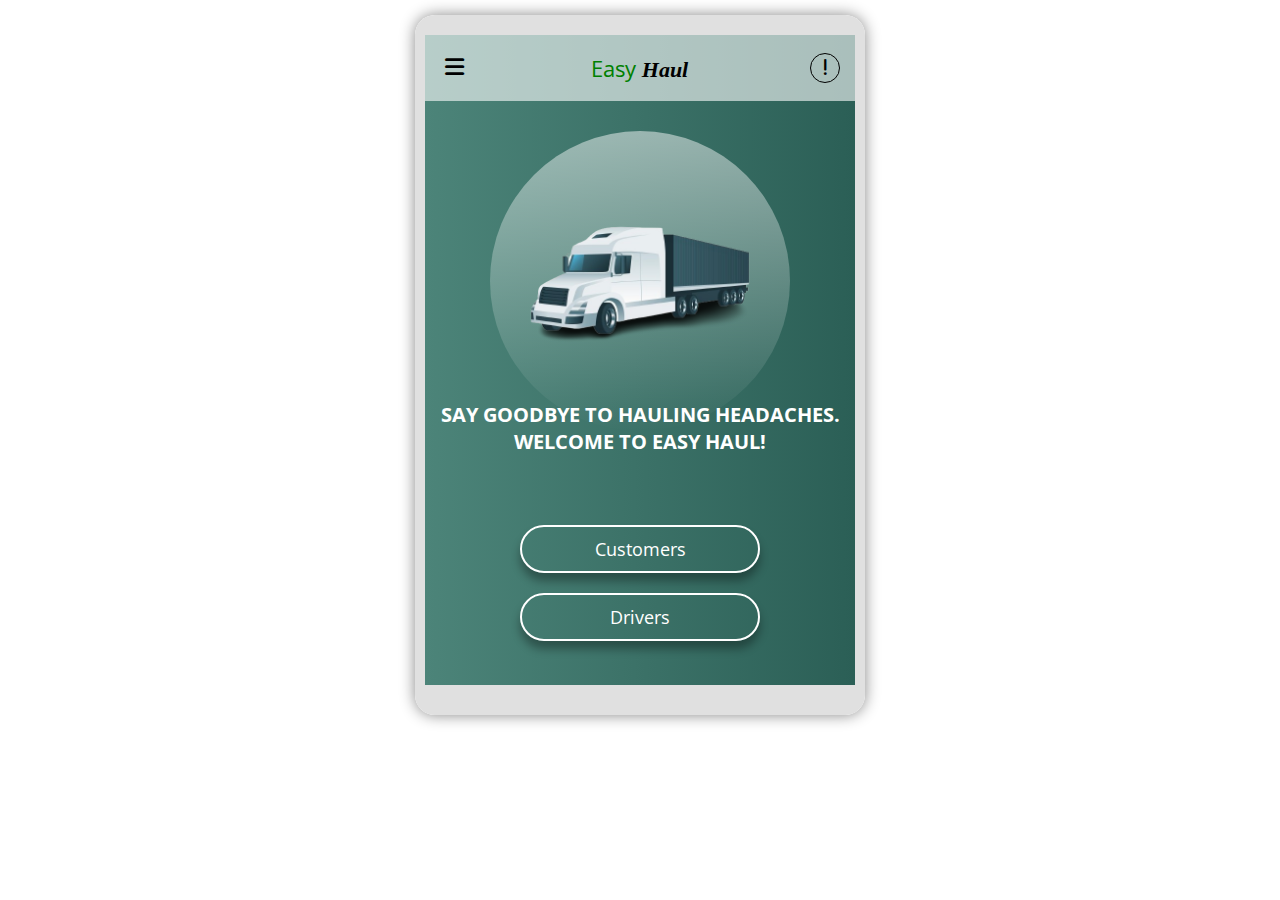
<file: index.html>
<!DOCTYPE html>
<html lang="en">
<head>
    <meta charset="UTF-8">
    <meta name="viewport" content="width=device-width, initial-scale=1.0">
    <title>Document</title>
    <link rel="preconnect" href="https://fonts.googleapis.com">
    <link rel="preconnect" href="https://fonts.gstatic.com" crossorigin>
    <link href="https://fonts.googleapis.com/css2?family=Open+Sans:ital,wght@0,300..800;1,300..800&display=swap" rel="stylesheet">
    <link rel="stylesheet" href="https://cdnjs.cloudflare.com/ajax/libs/font-awesome/6.7.2/css/all.min.css" integrity="sha512-Evv84Mr4kqVGRNSgIGL/F/aIDqQb7xQ2vcrdIwxfjThSH8CSR7PBEakCr51Ck+w+/U6swU2Im1vVX0SVk9ABhg==" crossorigin="anonymous" referrerpolicy="no-referrer" />
    <link rel="stylesheet" href="style.css">
</head>
<body>
    <div class="smartphone">
        <div class="infobox">
            <button class="infoclose">
                <i class="fa-solid fa-times"></i>
            </button>
            <h3 class="infotitle">Info about the page</h3>
            <p class="infotext">This button that you clicked right now will show the users the information about the page that they are into, like if they are on this page it'll give some informations about this page to them to choose their role wisely and also it'll give additional information about the owner of the application and the support team. So briefly it helps users to use the app correctly.</p>
        </div>
        <div class="menu">
            <ul class="menulist">
                <li class="menuitem menuitem-df">
                    <div class="img-pfp-div">
                        <img src="images/profile.png" alt="profile picture" class="img-pfp1">
                    </div>
                    <div class="menuitem-df-div">
                        <a href="#" class="menulink menulink-name">Your Name</a>
                        <a href="#" class="menulink menulink-num">+123 12-345-67-90</a>
                    </div>
                </li>
                <li class="menuitem">
                    <a href="#" class="menulink">Payment Methods</a>
                </li>
                <li class="menuitem">
                    <a href="#" class="menulink">Add Card</a>
                </li>
                <li class="menuitem">
                    <a href="#" class="menulink">History</a>
                </li>
                <li class="menuitem">
                    <a href="#" class="menulink">Settings</a>
                </li>
                <li class="menuitem">
                    <a href="#" class="menulink">Language</a>
                </li>
            </ul>
        </div>
        <div class="menuoverlay"></div>
        <header class="header">
            <button class="menubtn">
                <i class="fa-solid fa-bars"></i>
            </button>
            <a href="#" class="logo">Easy <span class="bold">Haul</span></a>
            <button class="infobtn">
                <i class="fa-solid fa-exclamation"></i>
            </button>
        </header>
        <div class="circle">
            <img src="images/truck.png" alt="truck" class="pic">
        </div>
        <h2 class="welcome">Say goodbye to hauling headaches. Welcome to Easy Haul!</h2>
        <div class="cusdri">
            <a href="/customers/index2.html" class="link cus">Customers</a>
            <a href="/drivers/index2.html" class="link dri">Drivers</a>
        </div>
    </div>
    <script src="main.js"></script>
</body>
</html>
</file>
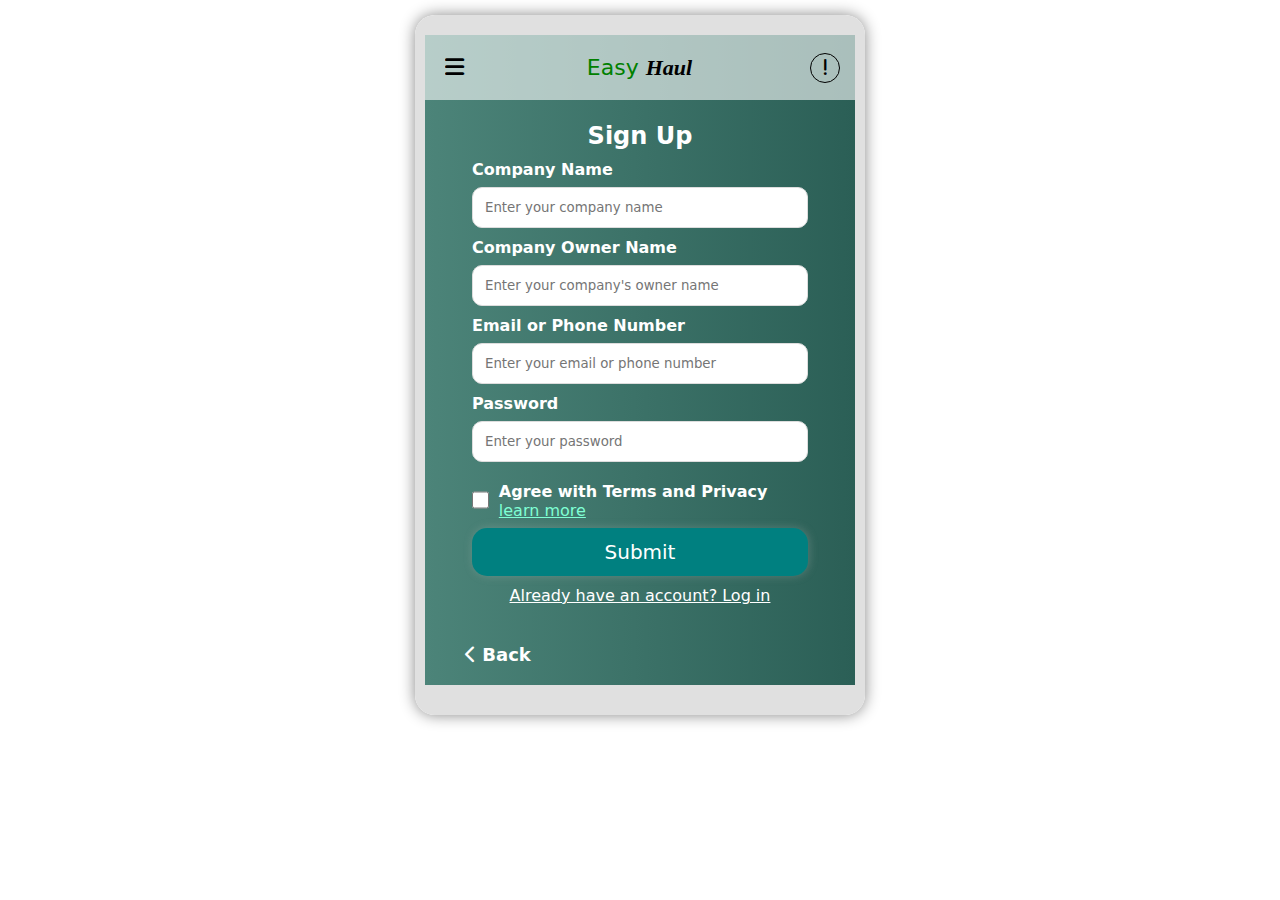
<file: customers/index2.html>
<!DOCTYPE html>
<html lang="en">
<head>
    <meta charset="UTF-8">
    <meta name="viewport" content="width=device-width, initial-scale=1.0">
    <title>Document</title>
    <link rel="preconnect" href="https://fonts.googleapis.com">
    <link rel="preconnect" href="https://fonts.gstatic.com" crossorigin>
    <link href="https://fonts.googleapis.com/css2?family=Open+Sans:ital,wght@0,300..800;1,300..800&display=swap" rel="stylesheet">
    <link rel="stylesheet" href="https://cdnjs.cloudflare.com/ajax/libs/font-awesome/6.7.2/css/all.min.css" integrity="sha512-Evv84Mr4kqVGRNSgIGL/F/aIDqQb7xQ2vcrdIwxfjThSH8CSR7PBEakCr51Ck+w+/U6swU2Im1vVX0SVk9ABhg==" crossorigin="anonymous" referrerpolicy="no-referrer" />
    <link rel="stylesheet" href="style2.css">
</head>
<body>
    <div class="smartphone">
        <div class="infobox">
            <button class="infoclose">
                <i class="fa-solid fa-times"></i>
            </button>
            <h3 class="infotitle">Info about the page</h3>
            <p class="infotext">This button that you clicked right now will show the users the information about the page that they are into, like if they are on this page it'll give some informations about this page to them to choose their role wisely and also it'll give additional information about the owner of the application and the support team. So briefly it helps users to use the app correctly.</p>
        </div>
        <div class="menu">
            <ul class="menulist">
                <li class="menuitem menuitem-df">
                    <div class="img-pfp-div">
                        <img src="/images/profile.png" alt="profile picture" class="img-pfp1">
                    </div>
                    <div class="menuitem-df-div">
                        <a href="#" class="menulink menulink-name">Your Name</a>
                        <a href="#" class="menulink menulink-num">+123 12-345-67-90</a>
                    </div>
                </li>
                <li class="menuitem">
                    <a href="#" class="menulink">Payment Methods</a>
                </li>
                <li class="menuitem">
                    <a href="#" class="menulink">Add Card</a>
                </li>
                <li class="menuitem">
                    <a href="#" class="menulink">History</a>
                </li>
                <li class="menuitem">
                    <a href="#" class="menulink">Settings</a>
                </li>
                <li class="menuitem">
                    <a href="#" class="menulink">Language</a>
                </li>
            </ul>
        </div>
        <div class="menuoverlay"></div>
        <header class="header">
            <button class="menubtn">
                <i class="fa-solid fa-bars"></i>
            </button>
            <a href="#" class="logo">Easy <span class="bold">Haul</span></a>
            <button class="infobtn">
                <i class="fa-solid fa-exclamation"></i>
            </button>
        </header>
        <div class="big-box2">
            <form class="signup-form">
                <h2 class="signlink2">Sign Up</h2>
                <div class="form-group">
                  <label for="name">Company Name</label>
                  <input type="text" id="name" name="name" placeholder="Enter your company name">
                </div>
                <div class="form-group">
                    <label for="name">Company Owner Name</label>
                    <input type="text" id="name" name="name" placeholder="Enter your company's owner name">
                  </div>
                <div class="form-group">
                  <label for="email">Email or Phone Number</label>
                  <input type="email" id="email" name="email" placeholder="Enter your email or phone number">
                </div>
                <div class="form-group fg2">
                  <label for="password">Password</label>
                  <input type="password" id="password" name="password" placeholder="Enter your password">
                </div>
                <div class="form-group-checkbox">
                    <input type="checkbox" class="checkboxinput" name="checkbox" id="checkbox_id" value="value">
                    <label for="checkbox_id" class="labelinput">Agree with Terms and Privacy <span class="aaa">learn more</span></label>
                </div>
                <a class="linkaaa" href="verify.html"><div class="btn-sbmt">Submit</div></a>
                <div class="login-link">
                    <a href="login.html" class="login-form1">Already have an account? Log in</a>
                </div>
                <div class="backdiv">
                    <a href="/index.html" class="linkback"><i class="fa-solid fa-chevron-left iconback"></i> Back</a>
                </div>
              </form>
        </div>
    </div>
    <script src="main2.js"></script>
</body>
</html>
</file>
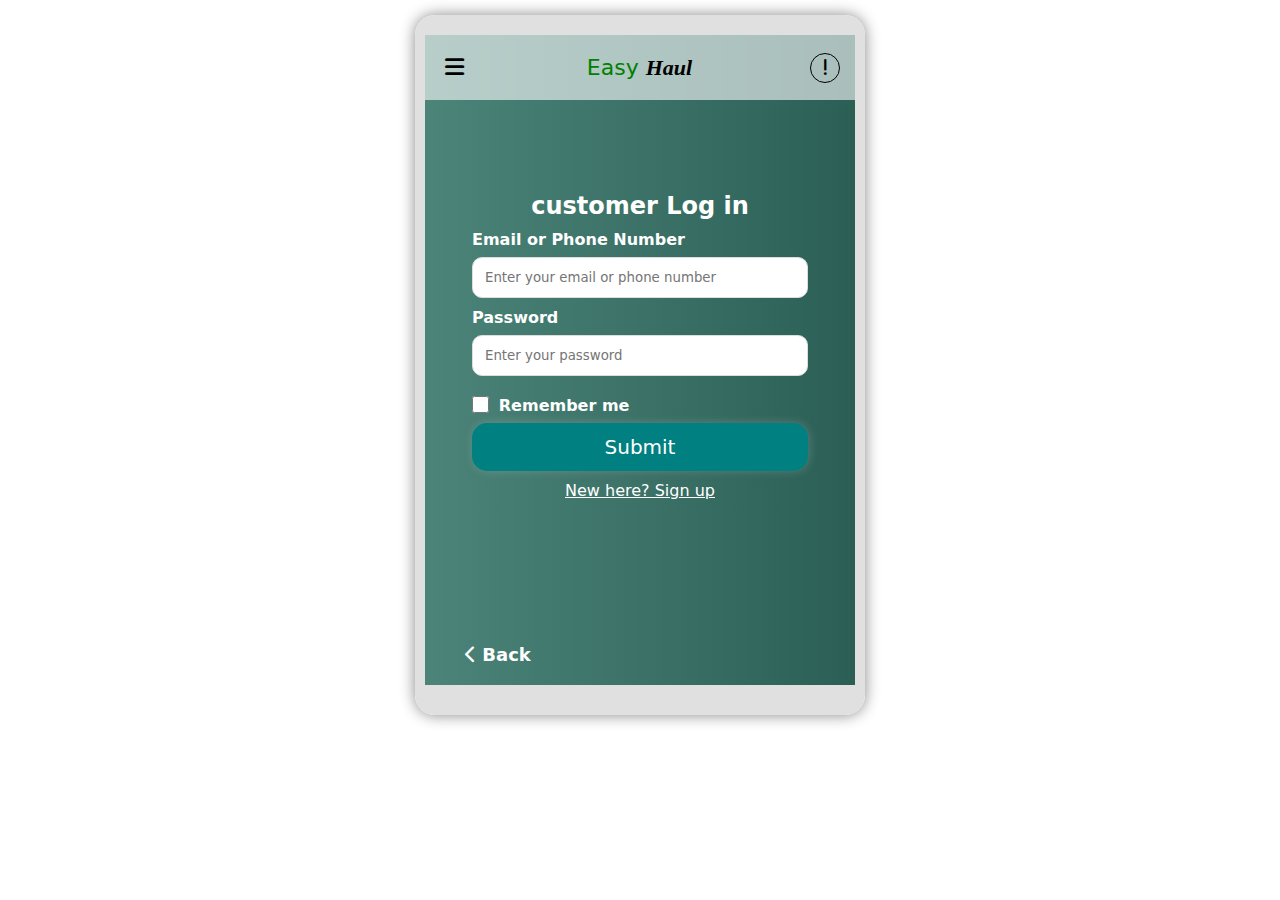
<file: customers/login.html>
<!DOCTYPE html>
<html lang="en">
<head>
    <meta charset="UTF-8">
    <meta name="viewport" content="width=device-width, initial-scale=1.0">
    <title>Document</title>
    <link rel="preconnect" href="https://fonts.googleapis.com">
    <link rel="preconnect" href="https://fonts.gstatic.com" crossorigin>
    <link href="https://fonts.googleapis.com/css2?family=Open+Sans:ital,wght@0,300..800;1,300..800&display=swap" rel="stylesheet">
    <link rel="stylesheet" href="https://cdnjs.cloudflare.com/ajax/libs/font-awesome/6.7.2/css/all.min.css" integrity="sha512-Evv84Mr4kqVGRNSgIGL/F/aIDqQb7xQ2vcrdIwxfjThSH8CSR7PBEakCr51Ck+w+/U6swU2Im1vVX0SVk9ABhg==" crossorigin="anonymous" referrerpolicy="no-referrer" />
    <link rel="stylesheet" href="login.css">
</head>
<body>
    <div class="smartphone">
        <div class="infobox">
            <button class="infoclose">
                <i class="fa-solid fa-times"></i>
            </button>
            <h3 class="infotitle">Info about the page</h3>
            <p class="infotext">This button that you clicked right now will show the users the information about the page that they are into, like if they are on this page it'll give some informations about this page to them to choose their role wisely and also it'll give additional information about the owner of the application and the support team. So briefly it helps users to use the app correctly.</p>
        </div>
        <div class="menu">
            <ul class="menulist">
                <li class="menuitem menuitem-df">
                    <div class="img-pfp-div">
                        <img src="/images/profile.png" alt="profile picture" class="img-pfp1">
                    </div>
                    <div class="menuitem-df-div">
                        <a href="#" class="menulink menulink-name">Your Name</a>
                        <a href="#" class="menulink menulink-num">+123 12-345-67-90</a>
                    </div>
                </li>
                <li class="menuitem">
                    <a href="#" class="menulink">Payment Methods</a>
                </li>
                <li class="menuitem">
                    <a href="#" class="menulink">Add Card</a>
                </li>
                <li class="menuitem">
                    <a href="#" class="menulink">History</a>
                </li>
                <li class="menuitem">
                    <a href="#" class="menulink">Settings</a>
                </li>
                <li class="menuitem">
                    <a href="#" class="menulink">Language</a>
                </li>
            </ul>
        </div>
        <div class="menuoverlay"></div>
        <header class="header">
            <button class="menubtn">
                <i class="fa-solid fa-bars"></i>
            </button>
            <a href="#" class="logo">Easy <span class="bold">Haul</span></a>
            <button class="infobtn">
                <i class="fa-solid fa-exclamation"></i>
            </button>
        </header>
        <div class="big-box2">
            <form class="signup-form">
                <h2 class="signlink2">customer Log in</h2>
                <div class="form-group">
                  <label for="email">Email or Phone Number</label>
                  <input type="email" id="email" name="email" placeholder="Enter your email or phone number">
                </div>
                <div class="form-group fg2">
                  <label for="password">Password</label>
                  <input type="password" id="password" name="password" placeholder="Enter your password">
                </div>
                <div class="form-group-checkbox">
                    <input type="checkbox" class="checkboxinput" name="checkbox" id="checkbox_id" value="value">
                    <label for="checkbox_id" class="labelinput">Remember me</label>
                </div>
                <a class="linkaaa" href="verify.html"><div class="btn-sbmt">Submit</div></a>
                <div class="login-link">
                    <a href="index2.html" class="login-form1">New here? Sign up</a>
                </div>
                <div class="backdiv">
                    <a href="index2.html" class="linkback"><i class="fa-solid fa-chevron-left iconback"></i> Back</a>
                </div>
              </form>
        </div>
    </div>
    <script src="login.js"></script>
</body>
</html>
</file>
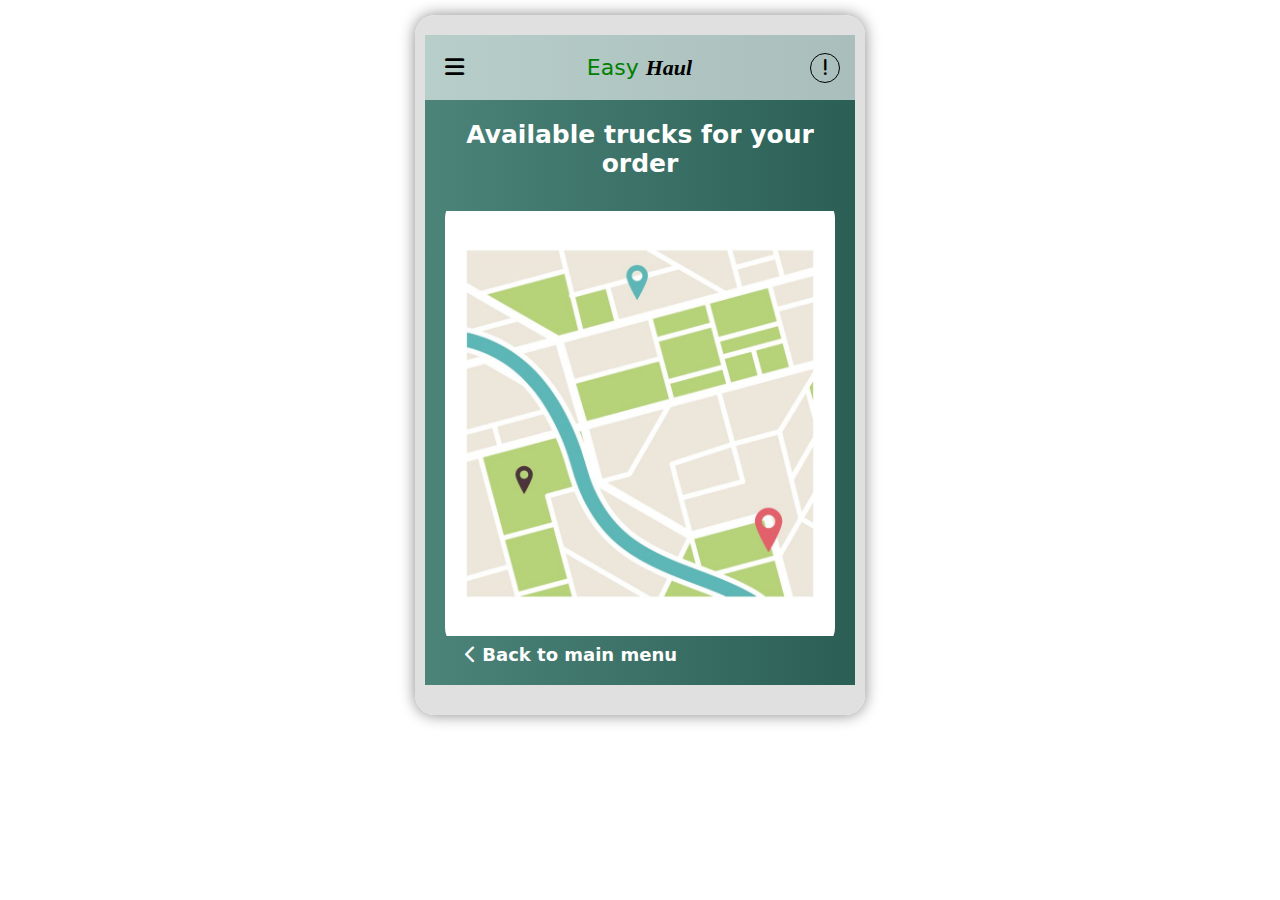
<file: customers/mapcus.html>
<!DOCTYPE html>
<html lang="en">
<head>
    <meta charset="UTF-8">
    <meta name="viewport" content="width=device-width, initial-scale=1.0">
    <title>Document</title>
    <link rel="preconnect" href="https://fonts.googleapis.com">
    <link rel="preconnect" href="https://fonts.gstatic.com" crossorigin>
    <link href="https://fonts.googleapis.com/css2?family=Open+Sans:ital,wght@0,300..800;1,300..800&display=swap" rel="stylesheet">
    <link rel="stylesheet" href="https://cdnjs.cloudflare.com/ajax/libs/font-awesome/6.7.2/css/all.min.css" integrity="sha512-Evv84Mr4kqVGRNSgIGL/F/aIDqQb7xQ2vcrdIwxfjThSH8CSR7PBEakCr51Ck+w+/U6swU2Im1vVX0SVk9ABhg==" crossorigin="anonymous" referrerpolicy="no-referrer" />
    <link rel="stylesheet" href="mapcus.css">
</head>
<body>
    <div class="smartphone">
        <div class="infobox">
            <button class="infoclose">
                <i class="fa-solid fa-times"></i>
            </button>
            <h3 class="infotitle">Info about the page</h3>
            <p class="infotext">This button that you clicked right now will show the users the information about the page that they are into, like if they are on this page it'll give some informations about this page to them to choose their role wisely and also it'll give additional information about the owner of the application and the support team. So briefly it helps users to use the app correctly.</p>
        </div>
        <div class="menu">
            <ul class="menulist">
                <li class="menuitem menuitem-df">
                    <div class="img-pfp-div">
                        <img src="/images/profile.png" alt="profile picture" class="img-pfp1">
                    </div>
                    <div class="menuitem-df-div">
                        <a href="#" class="menulink menulink-name">Your Name</a>
                        <a href="#" class="menulink menulink-num">+123 12-345-67-90</a>
                    </div>
                </li>
                <li class="menuitem">
                    <a href="#" class="menulink">Payment Methods</a>
                </li>
                <li class="menuitem">
                    <a href="#" class="menulink">Add Card</a>
                </li>
                <li class="menuitem">
                    <a href="#" class="menulink">History</a>
                </li>
                <li class="menuitem">
                    <a href="#" class="menulink">Settings</a>
                </li>
                <li class="menuitem">
                    <a href="#" class="menulink">Language</a>
                </li>
            </ul>
        </div>
        <div class="menuoverlay"></div>
        <header class="header">
            <button class="menubtn">
                <i class="fa-solid fa-bars"></i>
            </button>
            <a href="#" class="logo">Easy <span class="bold">Haul</span></a>
            <button class="infobtn">
                <i class="fa-solid fa-exclamation"></i>
            </button>
        </header>
        <div class="head_text">Available trucks for your order</div>
         <div class="map_cus">
            <div class=""></div>
        </div>
          <div class="backdiv">
            <a href="/index.html" class="linkback"><i class="fa-solid fa-chevron-left iconback"></i> Back to main menu</a>
        </div>
        </div>
    </div>
    <script src="/customers/mapcus.js"></script>
</body>
</html>
</file>
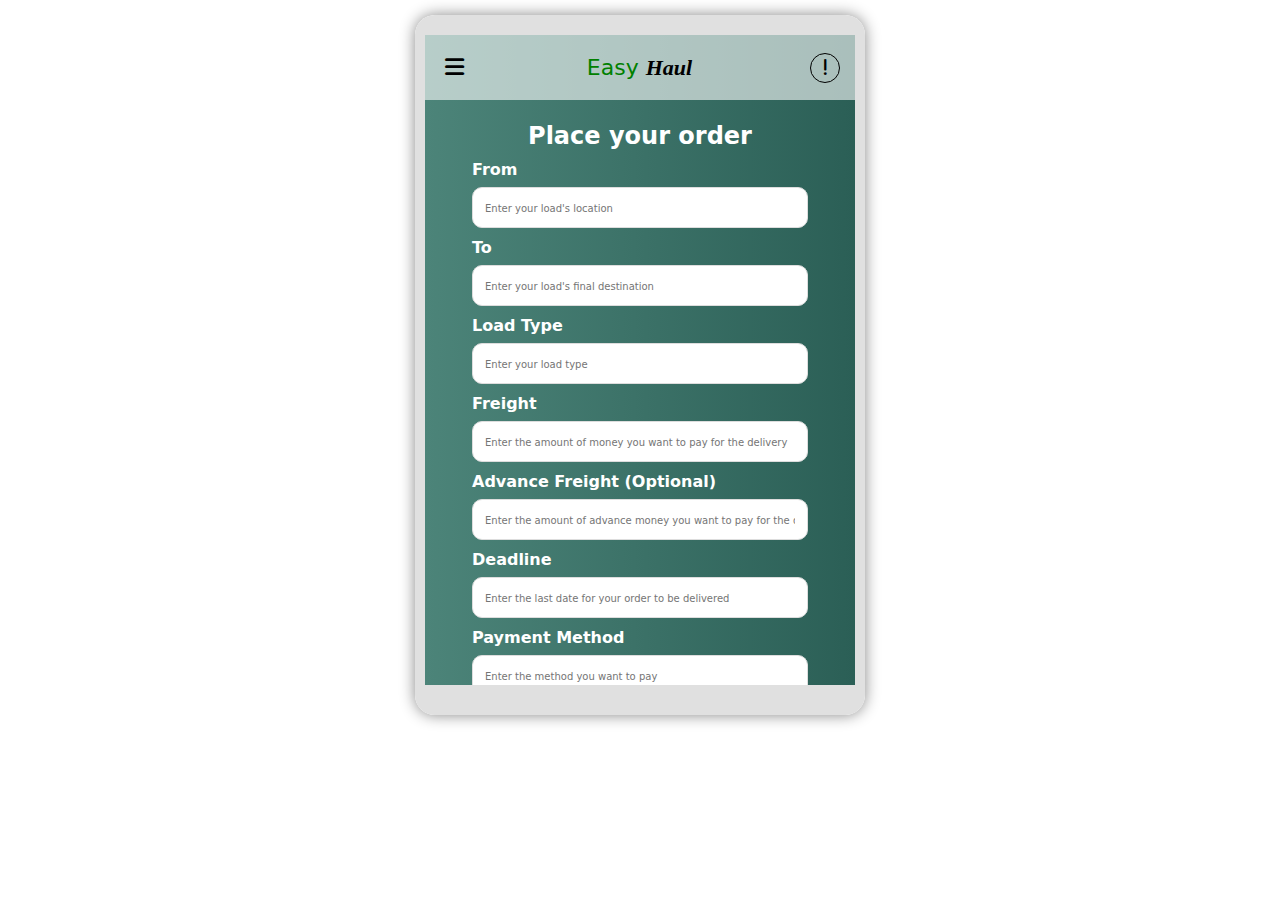
<file: customers/place_order.html>
<!DOCTYPE html>
<html lang="en">
<head>
    <meta charset="UTF-8">
    <meta name="viewport" content="width=device-width, initial-scale=1.0">
    <title>Document</title>
    <link rel="preconnect" href="https://fonts.googleapis.com">
    <link rel="preconnect" href="https://fonts.gstatic.com" crossorigin>
    <link href="https://fonts.googleapis.com/css2?family=Open+Sans:ital,wght@0,300..800;1,300..800&display=swap" rel="stylesheet">
    <link rel="stylesheet" href="https://cdnjs.cloudflare.com/ajax/libs/font-awesome/6.7.2/css/all.min.css" integrity="sha512-Evv84Mr4kqVGRNSgIGL/F/aIDqQb7xQ2vcrdIwxfjThSH8CSR7PBEakCr51Ck+w+/U6swU2Im1vVX0SVk9ABhg==" crossorigin="anonymous" referrerpolicy="no-referrer" />
    <link rel="stylesheet" href="place_order.css">
</head>
<body>
    <div class="smartphone">
        <div class="infobox">
            <button class="infoclose">
                <i class="fa-solid fa-times"></i>
            </button>
            <h3 class="infotitle">Info about the page</h3>
            <p class="infotext">This button that you clicked right now will show the users the information about the page that they are into, like if they are on this page it'll give some informations about this page to them to choose their role wisely and also it'll give additional information about the owner of the application and the support team. So briefly it helps users to use the app correctly.</p>
        </div>
        <div class="menu">
            <ul class="menulist">
                <li class="menuitem menuitem-df">
                    <div class="img-pfp-div">
                        <img src="/images/profile.png" alt="profile picture" class="img-pfp1">
                    </div>
                    <div class="menuitem-df-div">
                        <a href="#" class="menulink menulink-name">Your Name</a>
                        <a href="#" class="menulink menulink-num">+123 12-345-67-90</a>
                    </div>
                </li>
                <li class="menuitem">
                    <a href="#" class="menulink">Payment Methods</a>
                </li>
                <li class="menuitem">
                    <a href="#" class="menulink">Add Card</a>
                </li>
                <li class="menuitem">
                    <a href="#" class="menulink">History</a>
                </li>
                <li class="menuitem">
                    <a href="#" class="menulink">Settings</a>
                </li>
                <li class="menuitem">
                    <a href="#" class="menulink">Language</a>
                </li>
            </ul>
        </div>
        <div class="menuoverlay"></div>
        <header class="header">
            <button class="menubtn">
                <i class="fa-solid fa-bars"></i>
            </button>
            <a href="#" class="logo">Easy <span class="bold">Haul</span></a>
            <button class="infobtn">
                <i class="fa-solid fa-exclamation"></i>
            </button>
        </header>
        <div class="big-box2">
            <form class="signup-form">
                <h2 class="signlink2">Place your order</h2>
                <div class="form-group">
                  <label for="name">From</label>
                  <input type="text" id="name" name="name" placeholder="Enter your load's location">
                </div>
                <div class="form-group">
                    <label for="name">To</label>
                    <input type="text" id="name" name="name" placeholder="Enter your load's final destination">
                  </div>
                <div class="form-group">
                  <label for="email">Load Type</label>
                  <input type="email" id="email" name="email" placeholder="Enter your load type">
                </div>
                <div class="form-group fg2">
                  <label for="password">Freight</label>
                  <input type="password" id="password" name="password" placeholder="Enter the amount of money you want to pay for the delivery">
                </div>
                <div class="form-group fg2">
                    <label for="password">Advance Freight (Optional)</label>
                    <input type="password" id="password" name="password" placeholder="Enter the amount of advance money you want to pay for the delivery">
                  </div>
                  <div class="form-group fg2">
                    <label for="password">Deadline</label>
                    <input type="password" id="password" name="password" placeholder="Enter the last date for your order to be delivered">
                  </div>
                  <div class="form-group fg2">
                    <label for="password">Payment Method</label>
                    <input type="password" id="password" name="password" placeholder="Enter the method you want to pay">
                  </div>
                <a class="linkaaa" href="/customers/mapcus.html"><div class="btn-sbmt">Place the order</div></a>
                <div class="backdiv">
                    <a href="/customers/verify.html" class="linkback"><i class="fa-solid fa-chevron-left iconback"></i> Back</a>
                </div>
              </form>
        </div>
    </div>
    <script src="place_order.js"></script>
</body>
</html>
</file>
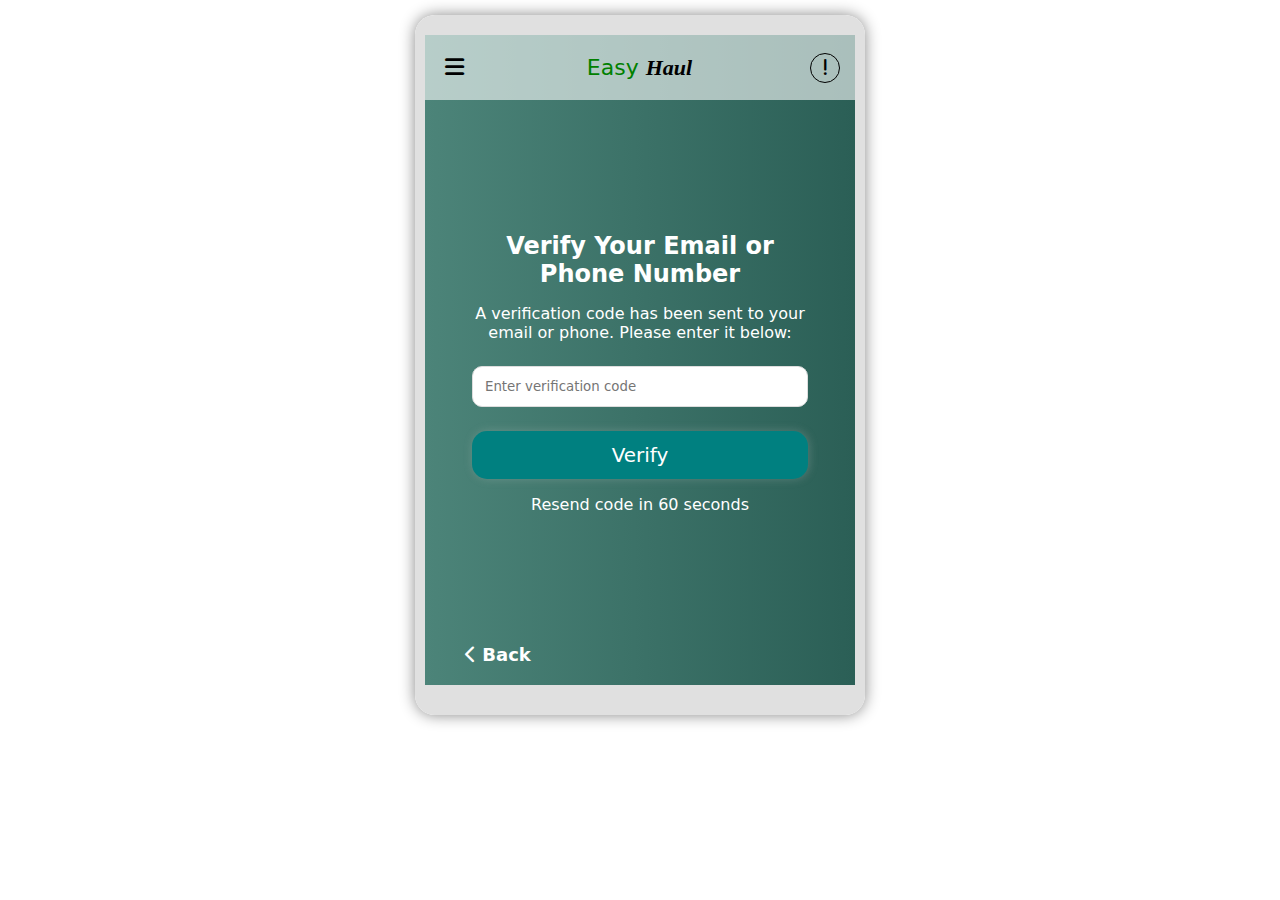
<file: customers/verify.html>
<!DOCTYPE html>
<html lang="en">
<head>
    <meta charset="UTF-8">
    <meta name="viewport" content="width=device-width, initial-scale=1.0">
    <title>Document</title>
    <link rel="preconnect" href="https://fonts.googleapis.com">
    <link rel="preconnect" href="https://fonts.gstatic.com" crossorigin>
    <link href="https://fonts.googleapis.com/css2?family=Open+Sans:ital,wght@0,300..800;1,300..800&display=swap" rel="stylesheet">
    <link rel="stylesheet" href="https://cdnjs.cloudflare.com/ajax/libs/font-awesome/6.7.2/css/all.min.css" integrity="sha512-Evv84Mr4kqVGRNSgIGL/F/aIDqQb7xQ2vcrdIwxfjThSH8CSR7PBEakCr51Ck+w+/U6swU2Im1vVX0SVk9ABhg==" crossorigin="anonymous" referrerpolicy="no-referrer" />
    <link rel="stylesheet" href="verify.css">
</head>
<body>
    <div class="smartphone">
        <div class="infobox">
            <button class="infoclose">
                <i class="fa-solid fa-times"></i>
            </button>
            <h3 class="infotitle">Info about the page</h3>
            <p class="infotext">This button that you clicked right now will show the users the information about the page that they are into, like if they are on this page it'll give some informations about this page to them to choose their role wisely and also it'll give additional information about the owner of the application and the support team. So briefly it helps users to use the app correctly.</p>
        </div>
        <div class="menu">
            <ul class="menulist">
                <li class="menuitem menuitem-df">
                    <div class="img-pfp-div">
                        <img src="/images/profile.png" alt="profile picture" class="img-pfp1">
                    </div>
                    <div class="menuitem-df-div">
                        <a href="#" class="menulink menulink-name">Your Name</a>
                        <a href="#" class="menulink menulink-num">+123 12-345-67-90</a>
                    </div>
                </li>
                <li class="menuitem">
                    <a href="#" class="menulink">Payment Methods</a>
                </li>
                <li class="menuitem">
                    <a href="#" class="menulink">Add Card</a>
                </li>
                <li class="menuitem">
                    <a href="#" class="menulink">History</a>
                </li>
                <li class="menuitem">
                    <a href="#" class="menulink">Settings</a>
                </li>
                <li class="menuitem">
                    <a href="#" class="menulink">Language</a>
                </li>
            </ul>
        </div>
        <div class="menuoverlay"></div>
        <header class="header">
            <button class="menubtn">
                <i class="fa-solid fa-bars"></i>
            </button>
            <a href="#" class="logo">Easy <span class="bold">Haul</span></a>
            <button class="infobtn">
                <i class="fa-solid fa-exclamation"></i>
            </button>
        </header>
        <div class="verify-form">
            <h2>Verify Your Email or<br> Phone Number</h2>
            <p>A verification code has been sent to your email or phone. Please enter it below:</p>
            <div class="form-group">
              <input type="text" id="verification-code" name="verification-code" placeholder="Enter verification code" required>
            </div>
            <a class="linkaaa" href="/customers/place_order.html"><div class="btn-sbmt">Verify</div></a>
            <div class="countdown" id="countdown">Resend code in 60 seconds</div>
            <a href="#" class="resend-link" id="resend-link">Resend Code</a>
          </div>
          <div class="backdiv">
            <a href="/customers/index2.html" class="linkback"><i class="fa-solid fa-chevron-left iconback"></i> Back</a>
        </div>
        </div>
    </div>
    <script src="verify.js"></script>
</body>
</html>
</file>
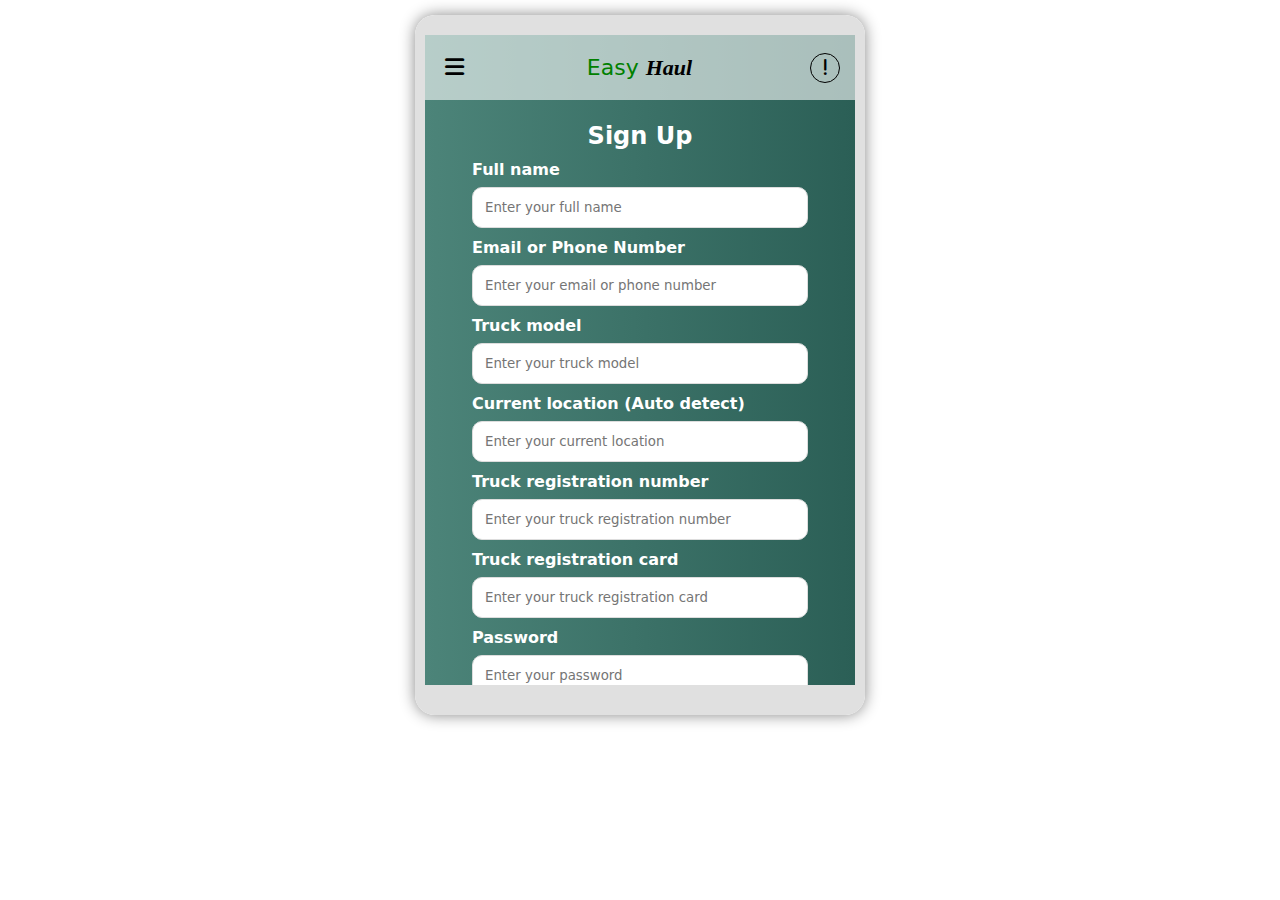
<file: drivers/index2.html>
<!DOCTYPE html>
<html lang="en">
<head>
    <meta charset="UTF-8">
    <meta name="viewport" content="width=device-width, initial-scale=1.0">
    <title>Document</title>
    <link rel="preconnect" href="https://fonts.googleapis.com">
    <link rel="preconnect" href="https://fonts.gstatic.com" crossorigin>
    <link href="https://fonts.googleapis.com/css2?family=Open+Sans:ital,wght@0,300..800;1,300..800&display=swap" rel="stylesheet">
    <link rel="stylesheet" href="https://cdnjs.cloudflare.com/ajax/libs/font-awesome/6.7.2/css/all.min.css" integrity="sha512-Evv84Mr4kqVGRNSgIGL/F/aIDqQb7xQ2vcrdIwxfjThSH8CSR7PBEakCr51Ck+w+/U6swU2Im1vVX0SVk9ABhg==" crossorigin="anonymous" referrerpolicy="no-referrer" />
    <link rel="stylesheet" href="style2.css">
</head>
<body>
    <div class="smartphone">
        <div class="infobox">
            <button class="infoclose">
                <i class="fa-solid fa-times"></i>
            </button>
            <h3 class="infotitle">Info about the page</h3>
            <p class="infotext">This button that you clicked right now will show the users the information about the page that they are into, like if they are on this page it'll give some informations about this page to them to choose their role wisely and also it'll give additional information about the owner of the application and the support team. So briefly it helps users to use the app correctly.</p>
        </div>
        <div class="menu">
            <ul class="menulist">
                <li class="menuitem menuitem-df">
                    <div class="img-pfp-div">
                        <img src="/images/profile.png" alt="profile picture" class="img-pfp1">
                    </div>
                    <div class="menuitem-df-div">
                        <a href="#" class="menulink menulink-name">Your Name</a>
                        <a href="#" class="menulink menulink-num">+123 12-345-67-90</a>
                    </div>
                </li>
                <li class="menuitem">
                    <a href="#" class="menulink">Payment Methods</a>
                </li>
                <li class="menuitem">
                    <a href="#" class="menulink">Add Card</a>
                </li>
                <li class="menuitem">
                    <a href="#" class="menulink">History</a>
                </li>
                <li class="menuitem">
                    <a href="#" class="menulink">Settings</a>
                </li>
                <li class="menuitem">
                    <a href="#" class="menulink">Language</a>
                </li>
            </ul>
        </div>
        <div class="menuoverlay"></div>
        <header class="header">
            <button class="menubtn">
                <i class="fa-solid fa-bars"></i>
            </button>
            <a href="#" class="logo">Easy <span class="bold">Haul</span></a>
            <button class="infobtn">
                <i class="fa-solid fa-exclamation"></i>
            </button>
        </header>
        <div class="big-box2">
            <form class="signup-form">
                <h2 class="signlink2">Sign Up</h2>
                <div class="form-group">
                  <label for="name">Full name</label>
                  <input type="text" id="name" name="name" placeholder="Enter your full name">
                </div>
                <div class="form-group">
                    <label for="email">Email or Phone Number</label>
                    <input type="email" id="email" name="email" placeholder="Enter your email or phone number">
                </div>
                <div class="form-group">
                    <label for="name">Truck model</label>
                    <input type="text" id="name" name="name" placeholder="Enter your truck model">
                  </div>
                  <div class="form-group">
                    <label for="name">Current location (Auto detect)</label>
                    <input type="text" id="name" name="name" placeholder="Enter your current location">
                  </div>
                  <div class="form-group">
                    <label for="name">Truck registration number</label>
                    <input type="text" id="name" name="name" placeholder="Enter your truck registration number">
                  </div>
                  <div class="form-group">
                    <label for="name">Truck registration card</label>
                    <input type="text" id="name" name="name" placeholder="Enter your truck registration card">
                  </div>
                <div class="form-group fg2">
                  <label for="password">Password</label>
                  <input type="password" id="password" name="password" placeholder="Enter your password">
                </div>
                <div class="form-group-checkbox">
                    <input type="checkbox" class="checkboxinput" name="checkbox" id="checkbox_id" value="value">
                    <label for="checkbox_id" class="labelinput">Agree with Terms and Privacy <span class="aaa">learn more</span></label>
                </div>
                <a class="linkaaa" href="verify.html"><div class="btn-sbmt">Submit</div></a>
                <div class="login-link">
                    <a href="login.html" class="login-form1">Already have an account? Log in</a>
                </div>
                <div class="backdiv">
                    <a href="/index.html" class="linkback"><i class="fa-solid fa-chevron-left iconback"></i> Back</a>
                </div>
              </form>
        </div>
    </div>
    <script src="main2.js"></script>
</body>
</html>
</file>
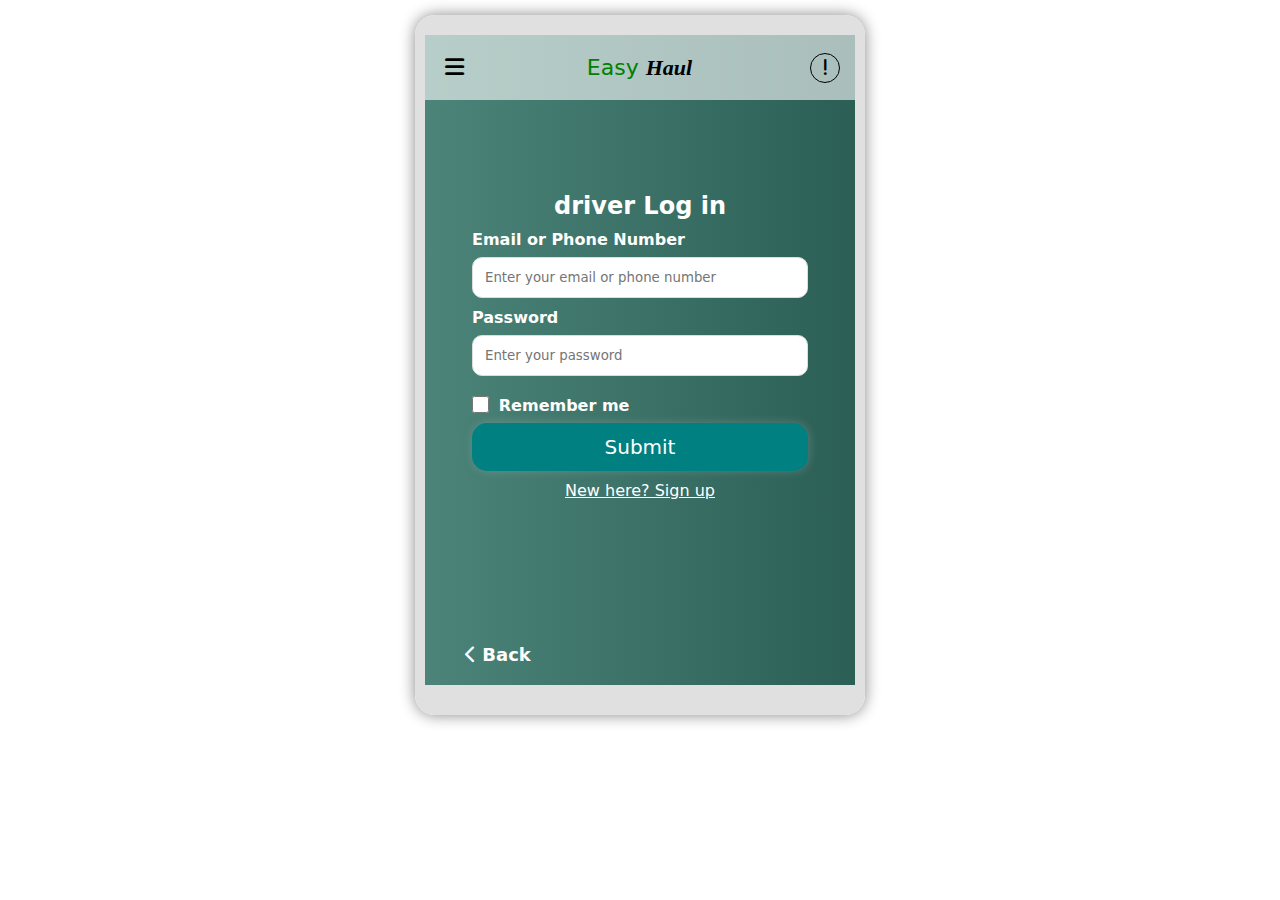
<file: drivers/login.html>
<!DOCTYPE html>
<html lang="en">
<head>
    <meta charset="UTF-8">
    <meta name="viewport" content="width=device-width, initial-scale=1.0">
    <title>Document</title>
    <link rel="preconnect" href="https://fonts.googleapis.com">
    <link rel="preconnect" href="https://fonts.gstatic.com" crossorigin>
    <link href="https://fonts.googleapis.com/css2?family=Open+Sans:ital,wght@0,300..800;1,300..800&display=swap" rel="stylesheet">
    <link rel="stylesheet" href="https://cdnjs.cloudflare.com/ajax/libs/font-awesome/6.7.2/css/all.min.css" integrity="sha512-Evv84Mr4kqVGRNSgIGL/F/aIDqQb7xQ2vcrdIwxfjThSH8CSR7PBEakCr51Ck+w+/U6swU2Im1vVX0SVk9ABhg==" crossorigin="anonymous" referrerpolicy="no-referrer" />
    <link rel="stylesheet" href="login.css">
</head>
<body>
    <div class="smartphone">
        <div class="infobox">
            <button class="infoclose">
                <i class="fa-solid fa-times"></i>
            </button>
            <h3 class="infotitle">Info about the page</h3>
            <p class="infotext">This button that you clicked right now will show the users the information about the page that they are into, like if they are on this page it'll give some informations about this page to them to choose their role wisely and also it'll give additional information about the owner of the application and the support team. So briefly it helps users to use the app correctly.</p>
        </div>
        <div class="menu">
            <ul class="menulist">
                <li class="menuitem menuitem-df">
                    <div class="img-pfp-div">
                        <img src="/images/profile.png" alt="profile picture" class="img-pfp1">
                    </div>
                    <div class="menuitem-df-div">
                        <a href="#" class="menulink menulink-name">Your Name</a>
                        <a href="#" class="menulink menulink-num">+123 12-345-67-90</a>
                    </div>
                </li>
                <li class="menuitem">
                    <a href="#" class="menulink">Payment Methods</a>
                </li>
                <li class="menuitem">
                    <a href="#" class="menulink">Add Card</a>
                </li>
                <li class="menuitem">
                    <a href="#" class="menulink">History</a>
                </li>
                <li class="menuitem">
                    <a href="#" class="menulink">Settings</a>
                </li>
                <li class="menuitem">
                    <a href="#" class="menulink">Language</a>
                </li>
            </ul>
        </div>
        <div class="menuoverlay"></div>
        <header class="header">
            <button class="menubtn">
                <i class="fa-solid fa-bars"></i>
            </button>
            <a href="#" class="logo">Easy <span class="bold">Haul</span></a>
            <button class="infobtn">
                <i class="fa-solid fa-exclamation"></i>
            </button>
        </header>
        <div class="big-box2">
            <form class="signup-form">
                <h2 class="signlink2">driver Log in</h2>
                <div class="form-group">
                  <label for="email">Email or Phone Number</label>
                  <input type="email" id="email" name="email" placeholder="Enter your email or phone number">
                </div>
                <div class="form-group fg2">
                  <label for="password">Password</label>
                  <input type="password" id="password" name="password" placeholder="Enter your password">
                </div>
                <div class="form-group-checkbox">
                    <input type="checkbox" class="checkboxinput" name="checkbox" id="checkbox_id" value="value">
                    <label for="checkbox_id" class="labelinput">Remember me</label>
                </div>
                <a class="linkaaa" href="verify.html"><div class="btn-sbmt">Submit</div></a>
                <div class="login-link">
                    <a href="index2.html" class="login-form1">New here? Sign up</a>
                </div>
                <div class="backdiv">
                    <a href="index2.html" class="linkback"><i class="fa-solid fa-chevron-left iconback"></i> Back</a>
                </div>
              </form>
        </div>
    </div>
    <script src="login.js"></script>
</body>
</html>
</file>
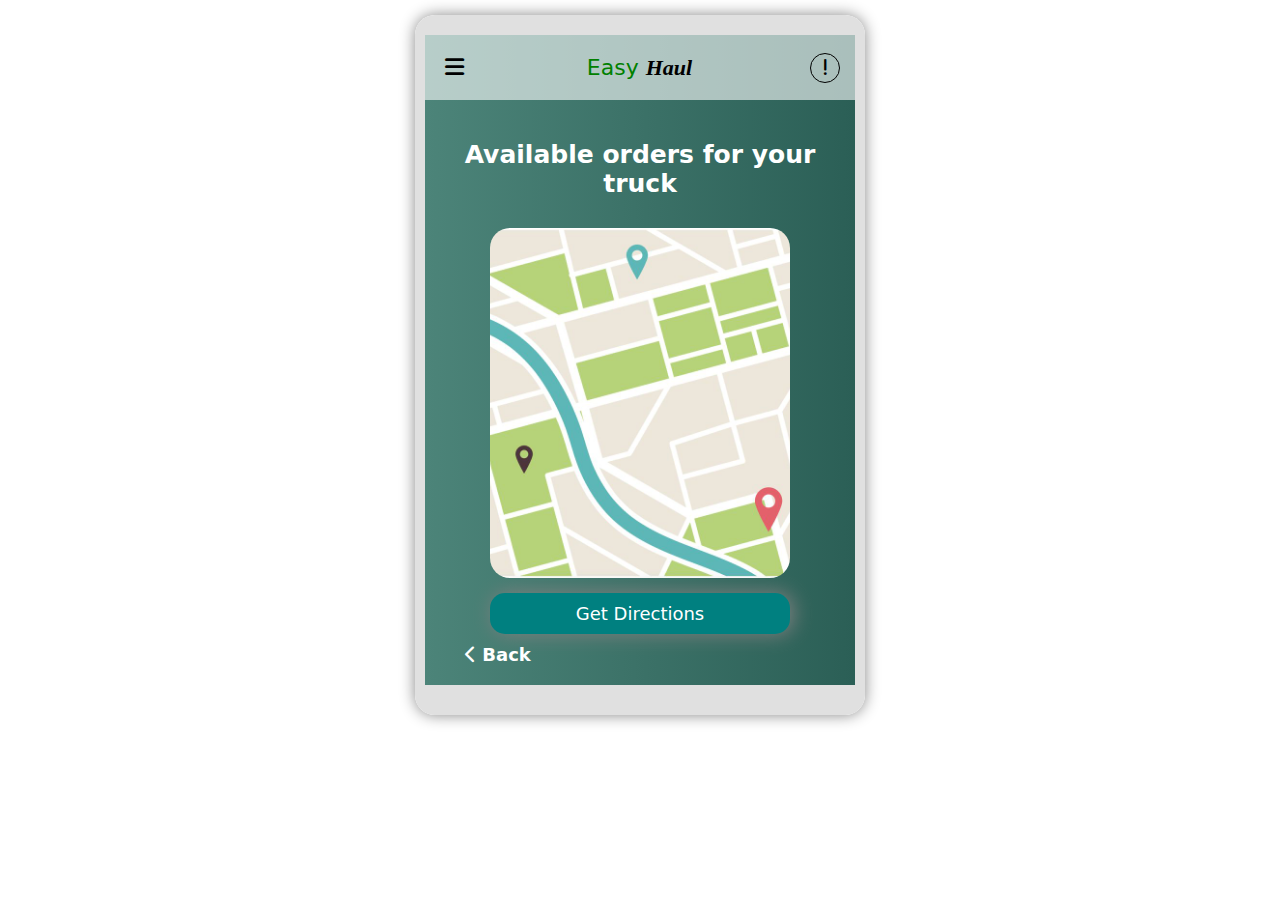
<file: drivers/mapdri.html>
<!DOCTYPE html>
<html lang="en">
<head>
    <meta charset="UTF-8">
    <meta name="viewport" content="width=device-width, initial-scale=1.0">
    <title>Document</title>
    <link rel="preconnect" href="https://fonts.googleapis.com">
    <link rel="preconnect" href="https://fonts.gstatic.com" crossorigin>
    <link href="https://fonts.googleapis.com/css2?family=Open+Sans:ital,wght@0,300..800;1,300..800&display=swap" rel="stylesheet">
    <link rel="stylesheet" href="https://cdnjs.cloudflare.com/ajax/libs/font-awesome/6.7.2/css/all.min.css" integrity="sha512-Evv84Mr4kqVGRNSgIGL/F/aIDqQb7xQ2vcrdIwxfjThSH8CSR7PBEakCr51Ck+w+/U6swU2Im1vVX0SVk9ABhg==" crossorigin="anonymous" referrerpolicy="no-referrer" />
    <link rel="stylesheet" href="mapdri.css">
</head>
<body>
    <div class="smartphone">
        <div class="infobox">
            <button class="infoclose">
                <i class="fa-solid fa-times"></i>
            </button>
            <h3 class="infotitle">Info about the page</h3>
            <p class="infotext">This button that you clicked right now will show the users the information about the page that they are into, like if they are on this page it'll give some informations about this page to them to choose their role wisely and also it'll give additional information about the owner of the application and the support team. So briefly it helps users to use the app correctly.</p>
        </div>
        <div class="menu">
            <ul class="menulist">
                <li class="menuitem menuitem-df">
                    <div class="img-pfp-div">
                        <img src="/images/profile.png" alt="profile picture" class="img-pfp1">
                    </div>
                    <div class="menuitem-df-div">
                        <a href="#" class="menulink menulink-name">Your Name</a>
                        <a href="#" class="menulink menulink-num">+123 12-345-67-90</a>
                    </div>
                </li>
                <li class="menuitem">
                    <a href="#" class="menulink">Payment Methods</a>
                </li>
                <li class="menuitem">
                    <a href="#" class="menulink">Add Card</a>
                </li>
                <li class="menuitem">
                    <a href="#" class="menulink">History</a>
                </li>
                <li class="menuitem">
                    <a href="#" class="menulink">Settings</a>
                </li>
                <li class="menuitem">
                    <a href="#" class="menulink">Language</a>
                </li>
            </ul>
        </div>
        <div class="menuoverlay"></div>
        <header class="header">
            <button class="menubtn">
                <i class="fa-solid fa-bars"></i>
            </button>
            <a href="#" class="logo">Easy <span class="bold">Haul</span></a>
            <button class="infobtn">
                <i class="fa-solid fa-exclamation"></i>
            </button>
        </header>
        <div class="head_text">Available orders for your truck</div>
         <div class="map_cus">
            <div class=""></div>
        </div>
        <a href="/drivers/mapfinal.html" class="linkdr"><div class="linkdrdiv">Get Directions</div></a>
          <div class="backdiv">
            <a href="/drivers/verify.html" class="linkback"><i class="fa-solid fa-chevron-left iconback"></i> Back</a>
        </div>
        </div>
    </div>
    <script src="mapdri.js"></script>
</body>
</html>
</file>
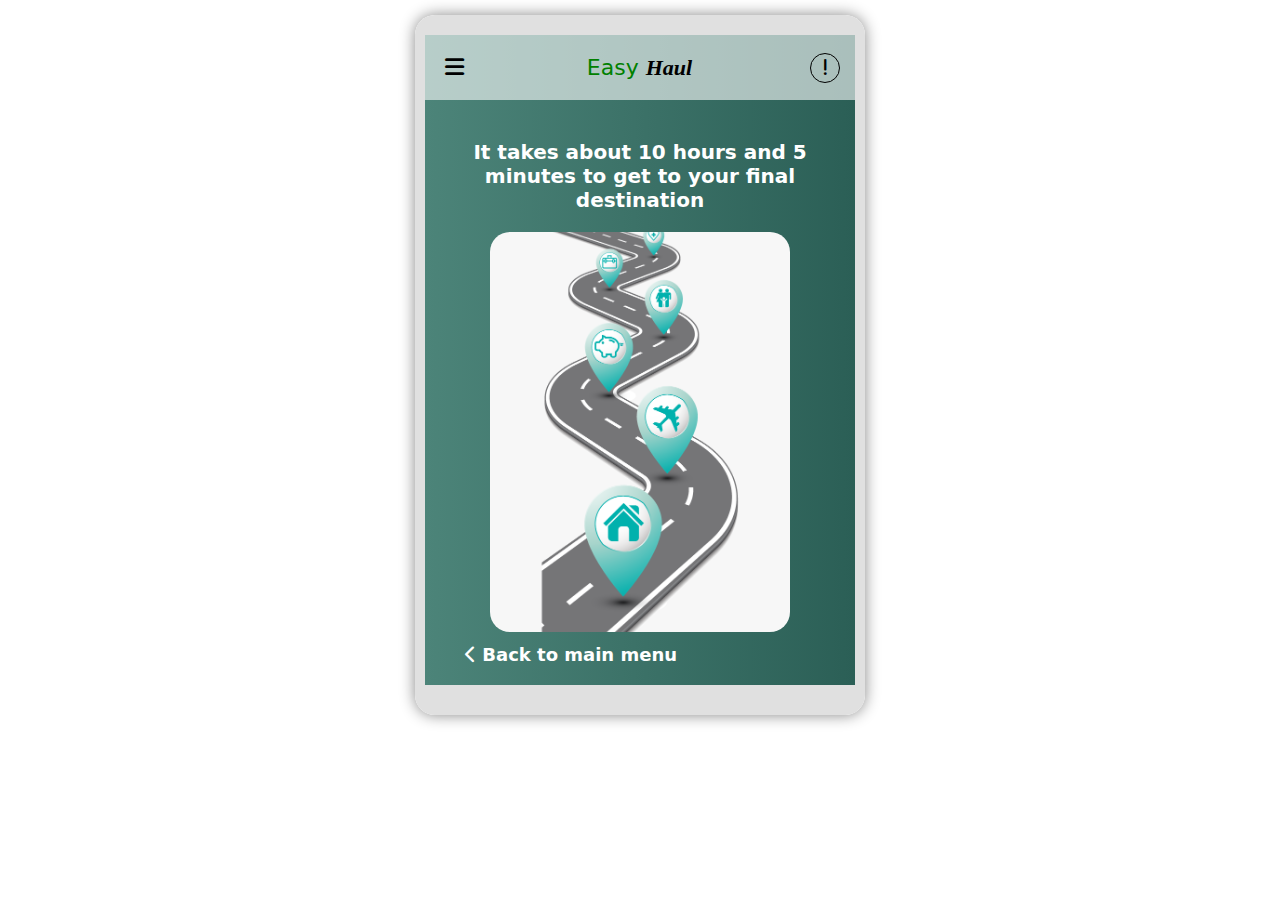
<file: drivers/mapfinal.html>
<!DOCTYPE html>
<html lang="en">
<head>
    <meta charset="UTF-8">
    <meta name="viewport" content="width=device-width, initial-scale=1.0">
    <title>Document</title>
    <link rel="preconnect" href="https://fonts.googleapis.com">
    <link rel="preconnect" href="https://fonts.gstatic.com" crossorigin>
    <link href="https://fonts.googleapis.com/css2?family=Open+Sans:ital,wght@0,300..800;1,300..800&display=swap" rel="stylesheet">
    <link rel="stylesheet" href="https://cdnjs.cloudflare.com/ajax/libs/font-awesome/6.7.2/css/all.min.css" integrity="sha512-Evv84Mr4kqVGRNSgIGL/F/aIDqQb7xQ2vcrdIwxfjThSH8CSR7PBEakCr51Ck+w+/U6swU2Im1vVX0SVk9ABhg==" crossorigin="anonymous" referrerpolicy="no-referrer" />
    <link rel="stylesheet" href="mapfinal.css">
</head>
<body>
    <div class="smartphone">
        <div class="infobox">
            <button class="infoclose">
                <i class="fa-solid fa-times"></i>
            </button>
            <h3 class="infotitle">Info about the page</h3>
            <p class="infotext">This button that you clicked right now will show the users the information about the page that they are into, like if they are on this page it'll give some informations about this page to them to choose their role wisely and also it'll give additional information about the owner of the application and the support team. So briefly it helps users to use the app correctly.</p>
        </div>
        <div class="menu">
            <ul class="menulist">
                <li class="menuitem menuitem-df">
                    <div class="img-pfp-div">
                        <img src="/images/profile.png" alt="profile picture" class="img-pfp1">
                    </div>
                    <div class="menuitem-df-div">
                        <a href="#" class="menulink menulink-name">Your Name</a>
                        <a href="#" class="menulink menulink-num">+123 12-345-67-90</a>
                    </div>
                </li>
                <li class="menuitem">
                    <a href="#" class="menulink">Payment Methods</a>
                </li>
                <li class="menuitem">
                    <a href="#" class="menulink">Add Card</a>
                </li>
                <li class="menuitem">
                    <a href="#" class="menulink">History</a>
                </li>
                <li class="menuitem">
                    <a href="#" class="menulink">Settings</a>
                </li>
                <li class="menuitem">
                    <a href="#" class="menulink">Language</a>
                </li>
            </ul>
        </div>
        <div class="menuoverlay"></div>
        <header class="header">
            <button class="menubtn">
                <i class="fa-solid fa-bars"></i>
            </button>
            <a href="#" class="logo">Easy <span class="bold">Haul</span></a>
            <button class="infobtn">
                <i class="fa-solid fa-exclamation"></i>
            </button>
        </header>
        <div class="head_text">It takes about 10 hours and 5 minutes to get to your final destination</div>
         <div class="map_cus">
            <div class=""></div>
         </div>
          <div class="backdiv">
            <a href="/index.html" class="linkback"><i class="fa-solid fa-chevron-left iconback"></i> Back to main menu</a>
        </div>
        </div>
    </div>
    <script src="mapfinal.js"></script>
</body>
</html>
</file>
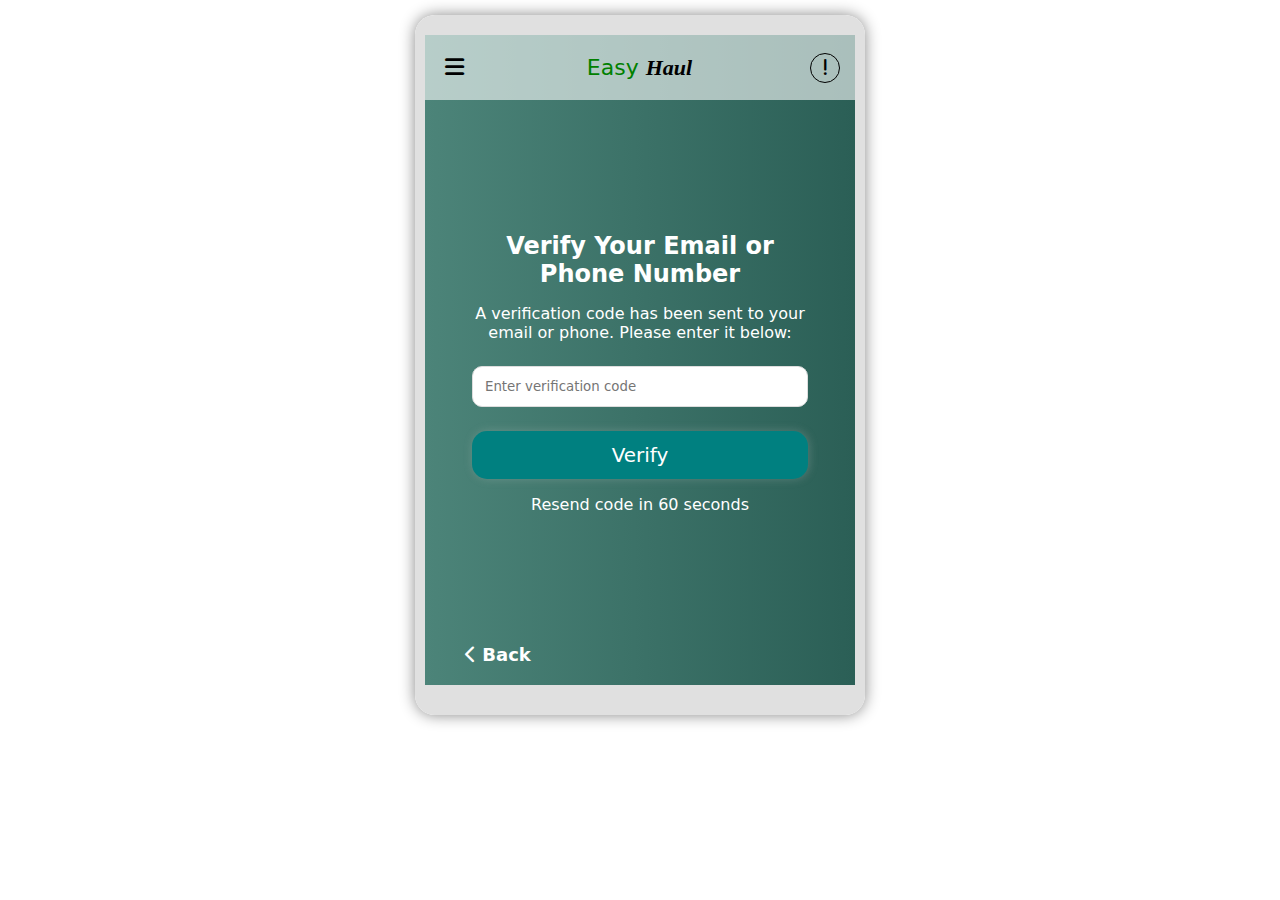
<file: drivers/verify.html>
<!DOCTYPE html>
<html lang="en">
<head>
    <meta charset="UTF-8">
    <meta name="viewport" content="width=device-width, initial-scale=1.0">
    <title>Document</title>
    <link rel="preconnect" href="https://fonts.googleapis.com">
    <link rel="preconnect" href="https://fonts.gstatic.com" crossorigin>
    <link href="https://fonts.googleapis.com/css2?family=Open+Sans:ital,wght@0,300..800;1,300..800&display=swap" rel="stylesheet">
    <link rel="stylesheet" href="https://cdnjs.cloudflare.com/ajax/libs/font-awesome/6.7.2/css/all.min.css" integrity="sha512-Evv84Mr4kqVGRNSgIGL/F/aIDqQb7xQ2vcrdIwxfjThSH8CSR7PBEakCr51Ck+w+/U6swU2Im1vVX0SVk9ABhg==" crossorigin="anonymous" referrerpolicy="no-referrer" />
    <link rel="stylesheet" href="verify.css">
</head>
<body>
    <div class="smartphone">
        <div class="infobox">
            <button class="infoclose">
                <i class="fa-solid fa-times"></i>
            </button>
            <h3 class="infotitle">Info about the page</h3>
            <p class="infotext">This button that you clicked right now will show the users the information about the page that they are into, like if they are on this page it'll give some informations about this page to them to choose their role wisely and also it'll give additional information about the owner of the application and the support team. So briefly it helps users to use the app correctly.</p>
        </div>
        <div class="menu">
            <ul class="menulist">
                <li class="menuitem menuitem-df">
                    <div class="img-pfp-div">
                        <img src="/images/profile.png" alt="profile picture" class="img-pfp1">
                    </div>
                    <div class="menuitem-df-div">
                        <a href="#" class="menulink menulink-name">Your Name</a>
                        <a href="#" class="menulink menulink-num">+123 12-345-67-90</a>
                    </div>
                </li>
                <li class="menuitem">
                    <a href="#" class="menulink">Payment Methods</a>
                </li>
                <li class="menuitem">
                    <a href="#" class="menulink">Add Card</a>
                </li>
                <li class="menuitem">
                    <a href="#" class="menulink">History</a>
                </li>
                <li class="menuitem">
                    <a href="#" class="menulink">Settings</a>
                </li>
                <li class="menuitem">
                    <a href="#" class="menulink">Language</a>
                </li>
            </ul>
        </div>
        <div class="menuoverlay"></div>
        <header class="header">
            <button class="menubtn">
                <i class="fa-solid fa-bars"></i>
            </button>
            <a href="#" class="logo">Easy <span class="bold">Haul</span></a>
            <button class="infobtn">
                <i class="fa-solid fa-exclamation"></i>
            </button>
        </header>
        <div class="verify-form">
            <h2>Verify Your Email or<br> Phone Number</h2>
            <p>A verification code has been sent to your email or phone. Please enter it below:</p>
            <div class="form-group">
              <input type="text" id="verification-code" name="verification-code" placeholder="Enter verification code" required>
            </div>
            <a class="linkaaa" href="/drivers/mapdri.html"><div class="btn-sbmt">Verify</div></a>
            <div class="countdown" id="countdown">Resend code in 60 seconds</div>
            <a href="#" class="resend-link" id="resend-link">Resend Code</a>
          </div>
          <div class="backdiv">
            <a href="/drivers/index2.html" class="linkback"><i class="fa-solid fa-chevron-left iconback"></i> Back</a>
        </div>
        </div>
    </div>
    <script src="verify.js"></script>
</body>
</html>
</file>
<file: style.css>
* {
    box-sizing: border-box;
    margin: 0;
}
body {
    padding: 15px;
    font-family: "Open Sans", serif;
}
img {
    max-width: 100%;
    height: auto;
    vertical-align: middle;
}
a {
    text-decoration: none;
    color: black;
}
button {
    cursor: pointer;
}
.smartphone {
    max-width: 450px;
    height: 700px;
    margin: 0 auto;
    border: 10px solid #E0E0E0;
    box-shadow: 0 0 15px rgba(0, 0, 0, 0.469);
    border-radius: 20px;
    overflow-x: hidden;
    overflow-y: auto;
    border-top-width: 20px;
    border-bottom-width: 30px;
    background-image: linear-gradient(to right, #4C8479, #2B5F56);
    color: white;
    position: relative;
}
.header {
    display: flex;
    align-items: center;
    justify-content: space-between;
    padding: 15px;
    background-color: rgba(255, 255, 255, 0.6);
}
.menubtn, .infobtn {
    background-color: transparent;
    padding: 0;
}
.menubtn {
    border: 0;
    padding: 5px;
    font-size: 22px;
}
.infobtn {
    width: 30px;
    height: 30px;
    border-radius: 100%;
    display: inline-flex;
    justify-content: center;
    align-items: center;
    border: 1px solid black;
    font-size: 18px;
}
.logo {
    font-size: 22px;
    color: green;
}
.bold {
    color: black;
    font-weight: bold;
    font-style: italic;
    font-family: cursive;
}
.circle {
    width: 300px;
    height: 300px;
    background-image: linear-gradient(rgba(255, 255, 255, 0.485), transparent);
    border-radius: 100%;
    display: flex;
    justify-content: center;
    align-items: center;
    margin: 30px auto;
}
.welcome {
    text-align: center;
    font-weight: normal;
    font-size: 20px;
    font-weight: bold;
    text-transform: uppercase;
    position: relative;
    bottom: 60px;
}
.cusdri {
    text-align: center;
    padding: 10px;
    display: flex;
    flex-direction: column;
    align-items: center;
    row-gap: 20px;
}
.link {
    border: 2px solid white;
    font-size: 18px;
    color: white;
    display: block;
    padding: 10px;
    width: 240px;
    border-radius: 40px;
    box-shadow: 0 8px 10px rgba(0, 0, 0, 0.33);
}
.menu {
    position: absolute;
    width: 300px;
    top: 0;
    bottom: 0;
    left: 0;
    color: #000;
    padding: 30px;
    background-color: white;
    z-index: 4;
    display: none;
    box-shadow: 6px 0 50px #717171;
}
.showmenu {
    display: block;
}
.menulist {
    list-style-type: none;
    padding-left: 0;
    display: flex;
    flex-direction: column;
}
.menulink {
    text-decoration: none;
    color: #000;
    font-size: 20px;
    display: block;
    transition: 0.1s all linear;
}
.menuitem {
    width: 250px;
    height: 100px;
    display: flex;
    flex-wrap: wrap;
    align-items: center;
    justify-content: justify;
}
.menuitem:hover {
    font-size: 24px;
    font-weight: bold;
    text-shadow: hoff voff blur #000;
}
.menuoverlay {
    position: absolute;
    inset: 0;
    background-color: transparent;
    z-index: 3;
    display: none;
    cursor: pointer;
}
.showmenuoverlay {
    display: block;
    backdrop-filter: blur(5px);
}
.infobox {
    background-color: white;
    color: black;
    padding: 30px;
    width: 90%;
    position: absolute;
    border-radius: 25px;
    left: 5%;
    top: 100px;
    display: none;
    z-index: 1;
}
.showinfobox {
    display: block;
}
.infoclose {
    position: absolute;
    top: 20px;
    right: 20px;
    padding: 0;
    border: none;
    width: 30px;
    height: 30px;
    background-color: black;
    color: white;
    font-size: 18px; 
    border-radius: 10px;
}
.menuitem-df {
    display: flex;
    flex-wrap: wrap;
    align-items: center;
    justify-content: justify;
}
.img-pfp1 {
    width: 50px;
    height: 50px;
    margin-right: 20px;
    border-radius: 50%;
}
.menulink-num {
    font-size: 16px;
    transition: 0.1s all linear;
}
.infotitle {
    font-size: 22px;
    padding-bottom: 20px;
}
.infotext {
    font-size: 18px;
}
</file>
<file: customers/style2.css>
* {
    box-sizing: border-box;
    margin: 0;
    font-family: system-ui, -apple-system, BlinkMacSystemFont, 'Segoe UI', Roboto, Oxygen, Ubuntu, Cantarell, 'Open Sans', 'Helvetica Neue', sans-serif;
}
body {
    padding: 15px;
    font-family: "Open Sans", serif;
}
img {
    max-width: 100%;
    height: auto;
    vertical-align: middle;
}
a {
    text-decoration: none;
    color: black;
}
button {
    cursor: pointer;
}
.smartphone {
    max-width: 450px;
    height: 700px;
    margin: 0 auto;
    border: 10px solid #E0E0E0;
    box-shadow: 0 0 15px rgba(0, 0, 0, 0.469);
    border-radius: 20px;
    overflow-x: hidden;
    overflow-y: auto;
    border-top-width: 20px;
    border-bottom-width: 30px;
    background-image: linear-gradient(to right, #4C8479, #2B5F56);
    color: white;
    position: relative;
}
.header {
    display: flex;
    align-items: center;
    justify-content: space-between;
    padding: 15px;
    background-color: rgba(255, 255, 255, 0.6);
}
.menubtn, .infobtn {
    background-color: transparent;
    padding: 0;
}
.menubtn {
    border: 0;
    padding: 5px;
    font-size: 22px;
}
.infobtn {
    width: 30px;
    height: 30px;
    border-radius: 100%;
    display: inline-flex;
    justify-content: center;
    align-items: center;
    border: 1px solid black;
    font-size: 18px;
}
.logo {
    font-size: 22px;
    color: green;
}
.bold {
    color: black;
    font-weight: bold;
    font-style: italic;
    font-family: cursive;
}
.circle {
    width: 300px;
    height: 300px;
    background-image: linear-gradient(rgba(255, 255, 255, 0.485), transparent);
    border-radius: 100%;
    display: flex;
    justify-content: center;
    align-items: center;
    margin: 30px auto;
}
.welcome {
    text-align: center;
    font-weight: normal;
    font-size: 20px;
    font-weight: bold;
    text-transform: uppercase;
    position: relative;
    bottom: 60px;
}
.cusdri {
    text-align: center;
    padding: 10px;
    display: flex;
    flex-direction: column;
    align-items: center;
    row-gap: 20px;
}
.link {
    border: 2px solid white;
    font-size: 18px;
    color: white;
    display: block;
    padding: 10px;
    width: 240px;
    border-radius: 40px;
    box-shadow: 0 8px 10px rgba(0, 0, 0, 0.33);
}
.menu {
    position: absolute;
    width: 300px;
    top: 0;
    bottom: 0;
    left: 0;
    color: #000;
    padding: 30px;
    background-color: white;
    z-index: 4;
    display: none;
    box-shadow: 6px 0 50px #717171;
}
.showmenu {
    display: block;
}
.menulist {
    list-style-type: none;
    padding-left: 0;
    display: flex;
    flex-direction: column;
}
.menulink {
    text-decoration: none;
    color: #000;
    font-size: 20px;
    display: block;
    transition: 0.1s all linear;
}
.menuitem {
    width: 250px;
    height: 100px;
    display: flex;
    flex-wrap: wrap;
    align-items: center;
    justify-content: justify;
}
.menuitem:hover {
    font-size: 24px;
    font-weight: bold;
    text-shadow: hoff voff blur #000;
}
.menuoverlay {
    position: absolute;
    inset: 0;
    background-color: transparent;
    z-index: 3;
    display: none;
    cursor: pointer;
}
.showmenuoverlay {
    display: block;
    backdrop-filter: blur(5px);
}
.infobox {
    background-color: white;
    color: black;
    padding: 30px;
    width: 90%;
    position: absolute;
    border-radius: 25px;
    left: 5%;
    top: 100px;
    display: none;
    z-index: 1;
}
.showinfobox {
    display: block;
}
.infoclose {
    position: absolute;
    top: 20px;
    right: 20px;
    padding: 0;
    border: none;
    width: 30px;
    height: 30px;
    background-color: black;
    color: white;
    font-size: 18px; 
    border-radius: 10px;
}
.menuitem-df {
    display: flex;
    flex-wrap: wrap;
    align-items: center;
    justify-content: justify;
}
.img-pfp1 {
    width: 50px;
    height: 50px;
    border-radius: 50%;
    margin-right: 20px;
}
.menulink-num {
    font-size: 16px;
    transition: 0.1s all linear;
}
.signup-form {
    padding: 2rem;
    border-radius: 15px;
    width: 100%;
    max-width: 400px;
    height: auto;
  }

  .signup-form h2 {
    text-align: center;
    margin-bottom: 10px;
    color: white;
  }

  .signup-form .form-group {
    margin-bottom: 10px;
  }

  .signup-form label {
    display: block;
    margin-bottom: 0.5rem;
    font-weight: bold;
    color: white;
  }

  .signup-form input {
    width: 100%;
    padding: 0.75rem;
    border: 1px solid #ddd;
    border-radius: 10px;
    outline: none;
    transition: 0.3s;
  }

  .signup-form input:focus {
    border-color: white;
  }

  .signup-form button {
    width: 100%;
    padding: 0.75rem;
    background: teal;
    color: #ffffff;
    border: none;
    border-radius: 10px;
    cursor: pointer;
    font-size: 1rem;
    transition: 0.3s;
  }

  .signup-form button:hover {
    background: teal;
  }

  .signup-form .login-link {
    text-align: center;
    margin: 10px auto;
    text-align: center;
  }

  .signup-form .login-link a {
    color: white ;
    text-decoration: underline;
  }

  .signup-form .login-link a:hover {
    text-decoration: noe;
  }
  .login-form1 {
    display: block;
    text-align: center;
  }
  .login-link {
    padding-top: 0;
    padding-bottom: 10px;
    margin-top: -30px;
  }
  .big-box2 {
    margin: -10px auto;
    width: 400px;
    height: 400px;
  }
  .signlink2 {
    color: #ffffff;
  }
  .form-group-checkbox {
    display: flex;
  }
  .checkboxinput {
    max-width: 5%;
    padding-top: 0;
  }
  .labelinput {
    margin-top: 10px;
    margin-left: 10px;
  }
  .aaa {
    color: aquamarine;
    text-decoration: underline;
    font-weight: normal;
    cursor: pointer;
  }
  .fg2 {
    margin: 0px;
  }
  .linkback {
    font-weight: bold;
    font-size: 18px;
    color: white;
  }
  .backdiv {
    position: absolute;
    bottom: 20px;
    left: 40px;
  }
  .btn-sbmt a {
    color: white;
  }
  .linkaaa {
    display: block;
  }
  .btn-sbmt {
    text-align: center;
    box-shadow: 1px 0 10px #cccccc40;
    padding: 12px;
    border-radius: 15px;
    background-color: teal;
    color: #ffffff;
    font-size: 20px;
  }
</file>
<file: customers/login.css>
* {
    box-sizing: border-box;
    margin: 0;
    font-family: system-ui, -apple-system, BlinkMacSystemFont, 'Segoe UI', Roboto, Oxygen, Ubuntu, Cantarell, 'Open Sans', 'Helvetica Neue', sans-serif;
}
body {
    padding: 15px;
    font-family: "Open Sans", serif;
}
img {
    max-width: 100%;
    height: auto;
    vertical-align: middle;
}
a {
    text-decoration: none;
    color: black;
}
button {
    cursor: pointer;
}
.smartphone {
    max-width: 450px;
    height: 700px;
    margin: 0 auto;
    border: 10px solid #E0E0E0;
    box-shadow: 0 0 15px rgba(0, 0, 0, 0.469);
    border-radius: 20px;
    overflow-x: hidden;
    overflow-y: auto;
    border-top-width: 20px;
    border-bottom-width: 30px;
    background-image: linear-gradient(to right, #4C8479, #2B5F56);
    color: white;
    position: relative;
}
.header {
    display: flex;
    align-items: center;
    justify-content: space-between;
    padding: 15px;
    background-color: rgba(255, 255, 255, 0.6);
}
.menubtn, .infobtn {
    background-color: transparent;
    padding: 0;
}
.menubtn {
    border: 0;
    padding: 5px;
    font-size: 22px;
}
.infobtn {
    width: 30px;
    height: 30px;
    border-radius: 100%;
    display: inline-flex;
    justify-content: center;
    align-items: center;
    border: 1px solid black;
    font-size: 18px;
}
.logo {
    font-size: 22px;
    color: green;
}
.bold {
    color: black;
    font-weight: bold;
    font-style: italic;
    font-family: cursive;
}
.circle {
    width: 300px;
    height: 300px;
    background-image: linear-gradient(rgba(255, 255, 255, 0.485), transparent);
    border-radius: 100%;
    display: flex;
    justify-content: center;
    align-items: center;
    margin: 30px auto;
}
.welcome {
    text-align: center;
    font-weight: normal;
    font-size: 20px;
    font-weight: bold;
    text-transform: uppercase;
    position: relative;
    bottom: 60px;
}
.cusdri {
    text-align: center;
    padding: 10px;
    display: flex;
    flex-direction: column;
    align-items: center;
    row-gap: 20px;
}
.link {
    border: 2px solid white;
    font-size: 18px;
    color: white;
    display: block;
    padding: 10px;
    width: 240px;
    border-radius: 40px;
    box-shadow: 0 8px 10px rgba(0, 0, 0, 0.33);
}
.menu {
    position: absolute;
    width: 300px;
    top: 0;
    bottom: 0;
    left: 0;
    color: #000;
    padding: 30px;
    background-color: white;
    z-index: 4;
    display: none;
    box-shadow: 6px 0 50px #717171;
}
.showmenu {
    display: block;
}
.menulist {
    list-style-type: none;
    padding-left: 0;
    display: flex;
    flex-direction: column;
}
.menulink {
    text-decoration: none;
    color: #000;
    font-size: 20px;
    display: block;
    transition: 0.1s all linear;
}
.menuitem {
    width: 250px;
    height: 100px;
    display: flex;
    flex-wrap: wrap;
    align-items: center;
    justify-content: justify;
}
.menuitem:hover {
    font-size: 24px;
    font-weight: bold;
    text-shadow: hoff voff blur #000;
}
.menuoverlay {
    position: absolute;
    inset: 0;
    background-color: transparent;
    z-index: 3;
    display: none;
    cursor: pointer;
}
.showmenuoverlay {
    display: block;
    backdrop-filter: blur(5px);
}
.infobox {
    background-color: white;
    color: black;
    padding: 30px;
    width: 90%;
    position: absolute;
    border-radius: 25px;
    left: 5%;
    top: 100px;
    display: none;
    z-index: 1;
}
.showinfobox {
    display: block;
}
.infoclose {
    position: absolute;
    top: 20px;
    right: 20px;
    padding: 0;
    border: none;
    width: 30px;
    height: 30px;
    background-color: black;
    color: white;
    font-size: 18px; 
    border-radius: 10px;
}
.menuitem-df {
    display: flex;
    flex-wrap: wrap;
    align-items: center;
    justify-content: justify;
}
.img-pfp1 {
    width: 50px;
    height: 50px;
    border-radius: 50%;
    margin-right: 20px;
}
.menulink-num {
    font-size: 16px;
    transition: 0.1s all linear;
}
.signup-form {
    padding: 2rem;
    border-radius: 15px;
    width: 100%;
    max-width: 400px;
    height: auto;
    margin-top: 70px;
  }

  .signup-form h2 {
    text-align: center;
    margin-bottom: 10px;
    color: white;
  }

  .signup-form .form-group {
    margin-bottom: 10px;
  }

  .signup-form label {
    display: block;
    margin-bottom: 0.5rem;
    font-weight: bold;
    color: white;
  }

  .signup-form input {
    width: 100%;
    padding: 0.75rem;
    border: 1px solid #ddd;
    border-radius: 10px;
    outline: none;
    transition: 0.3s;
  }

  .signup-form input:focus {
    border-color: white;
  }

  .signup-form button {
    width: 100%;
    padding: 0.75rem;
    background: teal;
    color: #ffffff;
    border: none;
    border-radius: 10px;
    cursor: pointer;
    font-size: 1rem;
    transition: 0.3s;
  }

  .signup-form button:hover {
    background: teal;
  }

  .signup-form .login-link {
    text-align: center;
    margin: 10px auto;
    text-align: center;
  }

  .signup-form .login-link a {
    color: white ;
    text-decoration: underline;
  }

  .signup-form .login-link a:hover {
    text-decoration: noe;
  }
  .login-form1 {
    display: block;
    text-align: center;
  }
  .login-link {
    padding-top: 0;
    padding-bottom: 10px;
    margin-top: -30px;
  }
  .big-box2 {
    margin: -10px auto;
    width: 400px;
    height: 400px;
  }
  .signlink2 {
    color: #ffffff;
  }
  .form-group-checkbox {
    display: flex;
  }
  .checkboxinput {
    max-width: 5%;
    padding-top: 0;
  }
  .labelinput {
    margin-top: 10px;
    margin-left: 10px;
  }
  .aaa {
    color: aquamarine;
    text-decoration: underline;
    font-weight: normal;
    cursor: pointer;
  }
  .fg2 {
    margin: 0px;
  }
  .linkback {
    font-weight: bold;
    font-size: 18px;
    color: white;
  }
  .backdiv {
    position: absolute;
    bottom: 20px;
    left: 40px;
  }
  .btn-sbmt a {
    color: white;
  }
  .linkaaa {
    display: block;
  }
  .btn-sbmt {
    text-align: center;
    box-shadow: 1px 0 10px #cccccc40;
    padding: 12px;
    border-radius: 15px;
    background-color: teal;
    color: #ffffff;
    font-size: 20px;
  }
</file>
<file: customers/mapcus.css>
* {
    box-sizing: border-box;
    margin: 0;
    font-family: system-ui, -apple-system, BlinkMacSystemFont, 'Segoe UI', Roboto, Oxygen, Ubuntu, Cantarell, 'Open Sans', 'Helvetica Neue', sans-serif;
}
body {
    padding: 15px;
    font-family: "Open Sans", serif;
}
img {
    max-width: 100%;
    height: auto;
    vertical-align: middle;
}
a {
    text-decoration: none;
    color: black;
}
button {
    cursor: pointer;
}
.smartphone {
    max-width: 450px;
    height: 700px;
    margin: 0 auto;
    border: 10px solid #E0E0E0;
    box-shadow: 0 0 15px rgba(0, 0, 0, 0.469);
    border-radius: 20px;
    overflow-x: hidden;
    overflow-y: auto;
    border-top-width: 20px;
    border-bottom-width: 30px;
    background-image: linear-gradient(to right, #4C8479, #2B5F56);
    color: white;
    position: relative;
}
.header {
    display: flex;
    align-items: center;
    justify-content: space-between;
    padding: 15px;
    background-color: rgba(255, 255, 255, 0.6);
}
.menubtn, .infobtn {
    background-color: transparent;
    padding: 0;
}
.menubtn {
    border: 0;
    padding: 5px;
    font-size: 22px;
}
.infobtn {
    width: 30px;
    height: 30px;
    border-radius: 100%;
    display: inline-flex;
    justify-content: center;
    align-items: center;
    border: 1px solid black;
    font-size: 18px;
}
.logo {
    font-size: 22px;
    color: green;
}
.bold {
    color: black;
    font-weight: bold;
    font-style: italic;
    font-family: cursive;
}
.circle {
    width: 300px;
    height: 300px;
    background-image: linear-gradient(rgba(255, 255, 255, 0.485), transparent);
    border-radius: 100%;
    display: flex;
    justify-content: center;
    align-items: center;
    margin: 30px auto;
}
.welcome {
    text-align: center;
    font-weight: normal;
    font-size: 20px;
    font-weight: bold;
    text-transform: uppercase;
    position: relative;
    bottom: 60px;
}
.cusdri {
    text-align: center;
    padding: 10px;
    display: flex;
    flex-direction: column;
    align-items: center;
    row-gap: 20px;
}
.link {
    border: 2px solid white;
    font-size: 18px;
    color: white;
    display: block;
    padding: 10px;
    width: 240px;
    border-radius: 40px;
    box-shadow: 0 8px 10px rgba(0, 0, 0, 0.33);
}
.menu {
    position: absolute;
    width: 300px;
    top: 0;
    bottom: 0;
    left: 0;
    color: #000;
    padding: 30px;
    background-color: white;
    z-index: 4;
    display: none;
    box-shadow: 6px 0 50px #717171;
}
.showmenu {
    display: block;
}
.menulist {
    list-style-type: none;
    padding-left: 0;
    display: flex;
    flex-direction: column;
}
.menulink {
    text-decoration: none;
    color: #000;
    font-size: 20px;
    display: block;
    transition: 0.1s all linear;
}
.menuitem {
    width: 250px;
    height: 100px;
    display: flex;
    flex-wrap: wrap;
    align-items: center;
    justify-content: justify;
}
.menuitem:hover {
    font-size: 24px;
    font-weight: bold;
    text-shadow: hoff voff blur #000;
}
.menuoverlay {
    position: absolute;
    inset: 0;
    background-color: transparent;
    z-index: 3;
    display: none;
    cursor: pointer;
}
.showmenuoverlay {
    display: block;
    backdrop-filter: blur(5px);
}
.infobox {
    background-color: white;
    color: black;
    padding: 30px;
    width: 90%;
    position: absolute;
    border-radius: 25px;
    left: 5%;
    top: 100px;
    display: none;
    z-index: 1;
}
.showinfobox {
    display: block;
}
.infoclose {
    position: absolute;
    top: 20px;
    right: 20px;
    padding: 0;
    border: none;
    width: 30px;
    height: 30px;
    background-color: black;
    color: white;
    font-size: 18px; 
    border-radius: 10px;
}
.menuitem-df {
    display: flex;
    flex-wrap: wrap;
    align-items: center;
    justify-content: justify;
}
.img-pfp1 {
    width: 50px;
    height: 50px;
    border-radius: 50%;
    margin-right: 20px;
}
.menulink-num {
    font-size: 16px;
    transition: 0.1s all linear;
}
.signup-form {
    padding: 2rem;
    border-radius: 15px;
    width: 100%;
    max-width: 400px;
    height: auto;
    margin-top: 70px;
  }

  .signup-form h2 {
    text-align: center;
    margin-bottom: 10px;
    color: white;
  }

  .signup-form .form-group {
    margin-bottom: 10px;
  }

  .signup-form label {
    display: block;
    margin-bottom: 0.5rem;
    font-weight: bold;
    color: white;
  }

  .signup-form input {
    width: 100%;
    padding: 0.75rem;
    border: 1px solid #ddd;
    border-radius: 10px;
    outline: none;
    transition: 0.3s;
  }

  .signup-form input:focus {
    border-color: white;
  }

  .signup-form button {
    width: 100%;
    padding: 0.75rem;
    background: teal;
    color: #ffffff;
    border: none;
    border-radius: 10px;
    cursor: pointer;
    font-size: 1rem;
    transition: 0.3s;
  }

  .signup-form button:hover {
    background: teal;
  }

  .signup-form .login-link {
    text-align: center;
    margin: 10px auto;
    text-align: center;
  }

  .signup-form .login-link a {
    color: white ;
    text-decoration: underline;
  }

  .signup-form .login-link a:hover {
    text-decoration: noe;
  }
  .login-form1 {
    display: block;
    text-align: center;
  }
  .login-link {
    padding-top: 0;
    padding-bottom: 10px;
    margin-top: -30px;
  }
  .big-box2 {
    margin: -10px auto;
    width: 400px;
    height: 400px;
  }
  .signlink2 {
    color: #ffffff;
  }
  .form-group-checkbox {
    display: flex;
  }
  .checkboxinput {
    max-width: 5%;
    padding-top: 0;
  }
  .labelinput {
    margin-top: 10px;
    margin-left: 10px;
  }
  .aaa {
    color: aquamarine;
    text-decoration: underline;
    font-weight: normal;
    cursor: pointer;
  }
  .fg2 {
    margin: 0px;
  }
  .linkback {
    font-weight: bold;
    font-size: 18px;
    color: white;
  }
  .backdiv {
    position: absolute;
    bottom: 20px;
    left: 40px;
  }
  .btn-sbmt a {
    color: white;
  }
.verify-form {
    padding: 2rem;
    border-radius: 15px;
    width: 100%;
    max-width: 400px;
    text-align: center;
    margin: 100px auto;
  }

  .verify-form h2 {
    margin-bottom: 1rem;
    color: white;
  }

  .verify-form p {
    margin-bottom: 1.5rem;
    color: white;
  }

  .verify-form .form-group {
    margin-bottom: 1.5rem;
  }

  .verify-form input {
    width: 100%;
    padding: 0.75rem;
    border: 1px solid #ddd;
    border-radius: 10px;
    outline: none;
    transition: 0.3s;
  }

  .verify-form input:focus {
    border-color: teal;
    box-shadow: 0 0 5px rgba(157, 255, 255, 0.575);
  }

  .verify-form button {
    width: 100%;
    padding: 0.75rem;
    background: teal;
    color: #ffffff;
    border: none;
    border-radius: 10px;
    cursor: pointer;
    font-size: 1rem;
    transition: 0.3s;
  }

  .verify-form button:hover {
    background: teal;
  }

  .countdown {
    margin-top: 1rem;
    font-size: 1rem;
    color: white;
  }

  .resend-link {
    margin-top: 1rem;
    font-size: 0.9rem;
    color: white;
    text-decoration: none;
    cursor: pointer;
    display: none;
  }

  .resend-link:hover {
    text-decoration: underline;
  }
  .map_cus {
    text-align: center;
    margin: 0px auto;
    border-radius: 20px;
    overflow: hidden;
    width: 390px;
    height: 450px;
    background-image: url("/images/map.jpg");
    background-repeat: no-repeat;
    background-size: 425px;
    background-position: center;
    margin-bottom: 10px;
  }
  .text_map {
    text-align: center;
  }
  .head_text {
    font-size: 25px;
    font-weight: bold;
    text-align: center;
    margin: 20px 0;
  }
</file>
<file: customers/place_order.css>
* {
    box-sizing: border-box;
    margin: 0;
    font-family: system-ui, -apple-system, BlinkMacSystemFont, 'Segoe UI', Roboto, Oxygen, Ubuntu, Cantarell, 'Open Sans', 'Helvetica Neue', sans-serif;
}
body {
    padding: 15px;
    font-family: "Open Sans", serif;
}
img {
    max-width: 100%;
    height: auto;
    vertical-align: middle;
}
a {
    text-decoration: none;
    color: black;
}
button {
    cursor: pointer;
}
.smartphone {
    max-width: 450px;
    height: 700px;
    margin: 0 auto;
    border: 10px solid #E0E0E0;
    box-shadow: 0 0 15px rgba(0, 0, 0, 0.469);
    border-radius: 20px;
    overflow-x: hidden;
    overflow-y: auto;
    border-top-width: 20px;
    border-bottom-width: 30px;
    background-image: linear-gradient(to right, #4C8479, #2B5F56);
    color: white;
    position: relative;
}
.header {
    display: flex;
    align-items: center;
    justify-content: space-between;
    padding: 15px;
    background-color: rgba(255, 255, 255, 0.6);
}
.menubtn, .infobtn {
    background-color: transparent;
    padding: 0;
}
.menubtn {
    border: 0;
    padding: 5px;
    font-size: 22px;
}
.infobtn {
    width: 30px;
    height: 30px;
    border-radius: 100%;
    display: inline-flex;
    justify-content: center;
    align-items: center;
    border: 1px solid black;
    font-size: 18px;
}
.logo {
    font-size: 22px;
    color: green;
}
.bold {
    color: black;
    font-weight: bold;
    font-style: italic;
    font-family: cursive;
}
.circle {
    width: 300px;
    height: 300px;
    background-image: linear-gradient(rgba(255, 255, 255, 0.485), transparent);
    border-radius: 100%;
    display: flex;
    justify-content: center;
    align-items: center;
    margin: 30px auto;
}
.welcome {
    text-align: center;
    font-weight: normal;
    font-size: 20px;
    font-weight: bold;
    text-transform: uppercase;
    position: relative;
    bottom: 60px;
}
.cusdri {
    text-align: center;
    padding: 10px;
    display: flex;
    flex-direction: column;
    align-items: center;
    row-gap: 20px;
}
.link {
    border: 2px solid white;
    font-size: 18px;
    color: white;
    display: block;
    padding: 10px;
    width: 240px;
    border-radius: 40px;
    box-shadow: 0 8px 10px rgba(0, 0, 0, 0.33);
}
.menu {
    position: absolute;
    width: 300px;
    top: 0;
    bottom: 0;
    left: 0;
    color: #000;
    padding: 30px;
    background-color: white;
    z-index: 4;
    display: none;
    box-shadow: 6px 0 50px #717171;
}
.showmenu {
    display: block;
}
.menulist {
    list-style-type: none;
    padding-left: 0;
    display: flex;
    flex-direction: column;
}
.menulink {
    text-decoration: none;
    color: #000;
    font-size: 20px;
    display: block;
    transition: 0.1s all linear;
}
.menuitem {
    width: 250px;
    height: 100px;
    display: flex;
    flex-wrap: wrap;
    align-items: center;
    justify-content: justify;
}
.menuitem:hover {
    font-size: 24px;
    font-weight: bold;
    text-shadow: hoff voff blur #000;
}
.menuoverlay {
    position: absolute;
    inset: 0;
    background-color: transparent;
    z-index: 3;
    display: none;
    cursor: pointer;
}
.showmenuoverlay {
    display: block;
    backdrop-filter: blur(5px);
}
.infobox {
    background-color: white;
    color: black;
    padding: 30px;
    width: 90%;
    position: absolute;
    border-radius: 25px;
    left: 5%;
    top: 100px;
    display: none;
    z-index: 1;
}
.showinfobox {
    display: block;
}
.infoclose {
    position: absolute;
    top: 20px;
    right: 20px;
    padding: 0;
    border: none;
    width: 30px;
    height: 30px;
    background-color: black;
    color: white;
    font-size: 18px; 
    border-radius: 10px;
}
.menuitem-df {
    display: flex;
    flex-wrap: wrap;
    align-items: center;
    justify-content: justify;
}
.img-pfp1 {
    width: 50px;
    height: 50px;
    border-radius: 50%;
    margin-right: 20px;
}
.menulink-num {
    font-size: 16px;
    transition: 0.1s all linear;
}
.signup-form {
    padding: 2rem;
    border-radius: 15px;
    width: 100%;
    max-width: 400px;
    height: auto;
  }

  .signup-form h2 {
    text-align: center;
    margin-bottom: 10px;
    color: white;
  }

  .signup-form .form-group {
    margin-bottom: 10px;
  }

  .signup-form label {
    display: block;
    margin-bottom: 0.5rem;
    font-weight: bold;
    color: white;
  }

  .signup-form input {
    width: 100%;
    padding: 0.75rem;
    border: 1px solid #ddd;
    border-radius: 10px;
    outline: none;
    transition: 0.3s;
  }

  .signup-form input:focus {
    border-color: white;
  }

  .signup-form button {
    width: 100%;
    padding: 0.75rem;
    background: teal;
    color: #ffffff;
    border: none;
    border-radius: 10px;
    cursor: pointer;
    font-size: 1rem;
    transition: 0.3s;
  }

  .signup-form button:hover {
    background: teal;
  }

  .signup-form .login-link {
    text-align: center;
    margin: 10px auto;
    text-align: center;
  }

  .signup-form .login-link a {
    color: white ;
    text-decoration: underline;
  }

  .signup-form .login-link a:hover {
    text-decoration: noe;
  }
  .login-form1 {
    display: block;
    text-align: center;
  }
  .login-link {
    padding-top: 0;
    padding-bottom: 10px;
    margin-top: -30px;
  }
  .big-box2 {
    margin: -10px auto;
    width: 400px;
    height: 400px;
  }
  .signlink2 {
    color: #ffffff;
  }
  .form-group-checkbox {
    display: flex;
  }
  .checkboxinput {
    max-width: 5%;
    padding-top: 0;
  }
  .labelinput {
    margin-top: 10px;
    margin-left: 10px;
  }
  .aaa {
    color: aquamarine;
    text-decoration: underline;
    font-weight: normal;
    cursor: pointer;
  }
  .fg2 {
    margin: 0px;
  }
  .linkback {
    font-weight: bold;
    font-size: 18px;
    color: white;
  }
  .backdiv {
    position: absolute;
    bottom: -140px;
    left: 40px;
  }
  .btn-sbmt a {
    color: white;
  }
  .linkaaa {
    display: block;
  }
  .btn-sbmt {
    text-align: center;
    box-shadow: 1px 0 10px #cccccc40;
    padding: 12px;
    border-radius: 15px;
    background-color: teal;
    color: #ffffff;
    font-size: 20px;
  }
  input::placeholder {
    font-size: 10px;
  }
</file>
<file: customers/verify.css>
* {
    box-sizing: border-box;
    margin: 0;
    font-family: system-ui, -apple-system, BlinkMacSystemFont, 'Segoe UI', Roboto, Oxygen, Ubuntu, Cantarell, 'Open Sans', 'Helvetica Neue', sans-serif;
}
body {
    padding: 15px;
    font-family: "Open Sans", serif;
}
img {
    max-width: 100%;
    height: auto;
    vertical-align: middle;
}
a {
    text-decoration: none;
    color: black;
}
button {
    cursor: pointer;
}
.smartphone {
    max-width: 450px;
    height: 700px;
    margin: 0 auto;
    border: 10px solid #E0E0E0;
    box-shadow: 0 0 15px rgba(0, 0, 0, 0.469);
    border-radius: 20px;
    overflow-x: hidden;
    overflow-y: auto;
    border-top-width: 20px;
    border-bottom-width: 30px;
    background-image: linear-gradient(to right, #4C8479, #2B5F56);
    color: white;
    position: relative;
}
.header {
    display: flex;
    align-items: center;
    justify-content: space-between;
    padding: 15px;
    background-color: rgba(255, 255, 255, 0.6);
}
.menubtn, .infobtn {
    background-color: transparent;
    padding: 0;
}
.menubtn {
    border: 0;
    padding: 5px;
    font-size: 22px;
}
.infobtn {
    width: 30px;
    height: 30px;
    border-radius: 100%;
    display: inline-flex;
    justify-content: center;
    align-items: center;
    border: 1px solid black;
    font-size: 18px;
}
.logo {
    font-size: 22px;
    color: green;
}
.bold {
    color: black;
    font-weight: bold;
    font-style: italic;
    font-family: cursive;
}
.circle {
    width: 300px;
    height: 300px;
    background-image: linear-gradient(rgba(255, 255, 255, 0.485), transparent);
    border-radius: 100%;
    display: flex;
    justify-content: center;
    align-items: center;
    margin: 30px auto;
}
.welcome {
    text-align: center;
    font-weight: normal;
    font-size: 20px;
    font-weight: bold;
    text-transform: uppercase;
    position: relative;
    bottom: 60px;
}
.cusdri {
    text-align: center;
    padding: 10px;
    display: flex;
    flex-direction: column;
    align-items: center;
    row-gap: 20px;
}
.link {
    border: 2px solid white;
    font-size: 18px;
    color: white;
    display: block;
    padding: 10px;
    width: 240px;
    border-radius: 40px;
    box-shadow: 0 8px 10px rgba(0, 0, 0, 0.33);
}
.menu {
    position: absolute;
    width: 300px;
    top: 0;
    bottom: 0;
    left: 0;
    color: #000;
    padding: 30px;
    background-color: white;
    z-index: 4;
    display: none;
    box-shadow: 6px 0 50px #717171;
}
.showmenu {
    display: block;
}
.menulist {
    list-style-type: none;
    padding-left: 0;
    display: flex;
    flex-direction: column;
}
.menulink {
    text-decoration: none;
    color: #000;
    font-size: 20px;
    display: block;
    transition: 0.1s all linear;
}
.menuitem {
    width: 250px;
    height: 100px;
    display: flex;
    flex-wrap: wrap;
    align-items: center;
    justify-content: justify;
}
.menuitem:hover {
    font-size: 24px;
    font-weight: bold;
    text-shadow: hoff voff blur #000;
}
.menuoverlay {
    position: absolute;
    inset: 0;
    background-color: transparent;
    z-index: 3;
    display: none;
    cursor: pointer;
}
.showmenuoverlay {
    display: block;
    backdrop-filter: blur(5px);
}
.infobox {
    background-color: white;
    color: black;
    padding: 30px;
    width: 90%;
    position: absolute;
    border-radius: 25px;
    left: 5%;
    top: 100px;
    display: none;
    z-index: 1;
}
.showinfobox {
    display: block;
}
.infoclose {
    position: absolute;
    top: 20px;
    right: 20px;
    padding: 0;
    border: none;
    width: 30px;
    height: 30px;
    background-color: black;
    color: white;
    font-size: 18px; 
    border-radius: 10px;
}
.menuitem-df {
    display: flex;
    flex-wrap: wrap;
    align-items: center;
    justify-content: justify;
}
.img-pfp1 {
    width: 50px;
    height: 50px;
    border-radius: 50%;
    margin-right: 20px;
}
.menulink-num {
    font-size: 16px;
    transition: 0.1s all linear;
}
.signup-form {
    padding: 2rem;
    border-radius: 15px;
    width: 100%;
    max-width: 400px;
    height: auto;
    margin-top: 70px;
  }

  .signup-form h2 {
    text-align: center;
    margin-bottom: 10px;
    color: white;
  }

  .signup-form .form-group {
    margin-bottom: 10px;
  }

  .signup-form label {
    display: block;
    margin-bottom: 0.5rem;
    font-weight: bold;
    color: white;
  }

  .signup-form input {
    width: 100%;
    padding: 0.75rem;
    border: 1px solid #ddd;
    border-radius: 10px;
    outline: none;
    transition: 0.3s;
  }

  .signup-form input:focus {
    border-color: white;
  }

  .signup-form button {
    width: 100%;
    padding: 0.75rem;
    background: teal;
    color: #ffffff;
    border: none;
    border-radius: 10px;
    cursor: pointer;
    font-size: 1rem;
    transition: 0.3s;
  }

  .signup-form button:hover {
    background: teal;
  }

  .signup-form .login-link {
    text-align: center;
    margin: 10px auto;
    text-align: center;
  }

  .signup-form .login-link a {
    color: white ;
    text-decoration: underline;
  }

  .signup-form .login-link a:hover {
    text-decoration: noe;
  }
  .login-form1 {
    display: block;
    text-align: center;
  }
  .login-link {
    padding-top: 0;
    padding-bottom: 10px;
    margin-top: -30px;
  }
  .big-box2 {
    margin: -10px auto;
    width: 400px;
    height: 400px;
  }
  .signlink2 {
    color: #ffffff;
  }
  .form-group-checkbox {
    display: flex;
  }
  .checkboxinput {
    max-width: 5%;
    padding-top: 0;
  }
  .labelinput {
    margin-top: 10px;
    margin-left: 10px;
  }
  .aaa {
    color: aquamarine;
    text-decoration: underline;
    font-weight: normal;
    cursor: pointer;
  }
  .fg2 {
    margin: 0px;
  }
  .linkback {
    font-weight: bold;
    font-size: 18px;
    color: white;
  }
  .backdiv {
    position: absolute;
    bottom: 20px;
    left: 40px;
  }
  .btn-sbmt a {
    color: white;
  }
.verify-form {
    padding: 2rem;
    border-radius: 15px;
    width: 100%;
    max-width: 400px;
    text-align: center;
    margin: 100px auto;
  }

  .verify-form h2 {
    margin-bottom: 1rem;
    color: white;
  }

  .verify-form p {
    margin-bottom: 1.5rem;
    color: white;
  }

  .verify-form .form-group {
    margin-bottom: 1.5rem;
  }

  .verify-form input {
    width: 100%;
    padding: 0.75rem;
    border: 1px solid #ddd;
    border-radius: 10px;
    outline: none;
    transition: 0.3s;
  }

  .verify-form input:focus {
    border-color: teal;
    box-shadow: 0 0 5px rgba(157, 255, 255, 0.575);
  }

  .verify-form button {
    width: 100%;
    padding: 0.75rem;
    background: teal;
    color: #ffffff;
    border: none;
    border-radius: 10px;
    cursor: pointer;
    font-size: 1rem;
    transition: 0.3s;
  }

  .verify-form button:hover {
    background: teal;
  }

  .countdown {
    margin-top: 1rem;
    font-size: 1rem;
    color: white;
  }

  .resend-link {
    margin-top: 1rem;
    font-size: 0.9rem;
    color: white;
    text-decoration: none;
    cursor: pointer;
    display: none;
  }

  .resend-link:hover {
    text-decoration: underline;
  }
  .linkaaa {
    display: block;
  }
  .btn-sbmt {
    text-align: center;
    box-shadow: 1px 0 10px #cccccc40;
    padding: 12px;
    border-radius: 15px;
    background-color: teal;
    color: #ffffff;
    font-size: 20px;
  }
</file>
<file: drivers/style2.css>
* {
    box-sizing: border-box;
    margin: 0;
    font-family: system-ui, -apple-system, BlinkMacSystemFont, 'Segoe UI', Roboto, Oxygen, Ubuntu, Cantarell, 'Open Sans', 'Helvetica Neue', sans-serif;
}
body {
    padding: 15px;
    font-family: "Open Sans", serif;
}
img {
    max-width: 100%;
    height: auto;
    vertical-align: middle;
}
a {
    text-decoration: none;
    color: black;
}
button {
    cursor: pointer;
}
.smartphone {
    max-width: 450px;
    height: 700px;
    margin: 0 auto;
    border: 10px solid #E0E0E0;
    box-shadow: 0 0 15px rgba(0, 0, 0, 0.469);
    border-radius: 20px;
    overflow-x: hidden;
    overflow-y: auto;
    border-top-width: 20px;
    border-bottom-width: 30px;
    background-image: linear-gradient(to right, #4C8479, #2B5F56);
    color: white;
    position: relative;
}
.header {
    display: flex;
    align-items: center;
    justify-content: space-between;
    padding: 15px;
    background-color: rgba(255, 255, 255, 0.6);
}
.menubtn, .infobtn {
    background-color: transparent;
    padding: 0;
}
.menubtn {
    border: 0;
    padding: 5px;
    font-size: 22px;
}
.infobtn {
    width: 30px;
    height: 30px;
    border-radius: 100%;
    display: inline-flex;
    justify-content: center;
    align-items: center;
    border: 1px solid black;
    font-size: 18px;
}
.logo {
    font-size: 22px;
    color: green;
}
.bold {
    color: black;
    font-weight: bold;
    font-style: italic;
    font-family: cursive;
}
.circle {
    width: 300px;
    height: 300px;
    background-image: linear-gradient(rgba(255, 255, 255, 0.485), transparent);
    border-radius: 100%;
    display: flex;
    justify-content: center;
    align-items: center;
    margin: 30px auto;
}
.welcome {
    text-align: center;
    font-weight: normal;
    font-size: 20px;
    font-weight: bold;
    text-transform: uppercase;
    position: relative;
    bottom: 60px;
}
.cusdri {
    text-align: center;
    padding: 10px;
    display: flex;
    flex-direction: column;
    align-items: center;
    row-gap: 20px;
}
.link {
    border: 2px solid white;
    font-size: 18px;
    color: white;
    display: block;
    padding: 10px;
    width: 240px;
    border-radius: 40px;
    box-shadow: 0 8px 10px rgba(0, 0, 0, 0.33);
}
.menu {
    position: absolute;
    width: 300px;
    top: 0;
    bottom: 0;
    left: 0;
    color: #000;
    padding: 30px;
    background-color: white;
    z-index: 4;
    display: none;
    box-shadow: 6px 0 50px #717171;
}
.showmenu {
    display: block;
}
.menulist {
    list-style-type: none;
    padding-left: 0;
    display: flex;
    flex-direction: column;
}
.menulink {
    text-decoration: none;
    color: #000;
    font-size: 20px;
    display: block;
    transition: 0.1s all linear;
}
.menuitem {
    width: 250px;
    height: 100px;
    display: flex;
    flex-wrap: wrap;
    align-items: center;
    justify-content: justify;
}
.menuitem:hover {
    font-size: 24px;
    font-weight: bold;
    text-shadow: hoff voff blur #000;
}
.menuoverlay {
    position: absolute;
    inset: 0;
    background-color: transparent;
    z-index: 3;
    display: none;
    cursor: pointer;
}
.showmenuoverlay {
    display: block;
    backdrop-filter: blur(5px);
}
.infobox {
    background-color: white;
    color: black;
    padding: 30px;
    width: 90%;
    position: absolute;
    border-radius: 25px;
    left: 5%;
    top: 100px;
    display: none;
    z-index: 1;
}
.showinfobox {
    display: block;
}
.infoclose {
    position: absolute;
    top: 20px;
    right: 20px;
    padding: 0;
    border: none;
    width: 30px;
    height: 30px;
    background-color: black;
    color: white;
    font-size: 18px; 
    border-radius: 10px;
}
.menuitem-df {
    display: flex;
    flex-wrap: wrap;
    align-items: center;
    justify-content: justify;
}
.img-pfp1 {
    width: 50px;
    height: 50px;
    border-radius: 50%;
    margin-right: 20px;
}
.menulink-num {
    font-size: 16px;
    transition: 0.1s all linear;
}
.signup-form {
    padding: 2rem;
    border-radius: 15px;
    width: 100%;
    max-width: 400px;
    height: auto;
  }

  .signup-form h2 {
    text-align: center;
    margin-bottom: 10px;
    color: white;
  }

  .signup-form .form-group {
    margin-bottom: 10px;
  }

  .signup-form label {
    display: block;
    margin-bottom: 0.5rem;
    font-weight: bold;
    color: white;
  }

  .signup-form input {
    width: 100%;
    padding: 0.75rem;
    border: 1px solid #ddd;
    border-radius: 10px;
    outline: none;
    transition: 0.3s;
  }

  .signup-form input:focus {
    border-color: white;
  }

  .signup-form button {
    width: 100%;
    padding: 0.75rem;
    background: teal;
    color: #ffffff;
    border: none;
    border-radius: 10px;
    cursor: pointer;
    font-size: 1rem;
    transition: 0.3s;
  }

  .signup-form button:hover {
    background: teal;
  }

  .signup-form .login-link {
    text-align: center;
    margin: 10px auto;
    text-align: center;
  }

  .signup-form .login-link a {
    color: white ;
    text-decoration: underline;
  }

  .signup-form .login-link a:hover {
    text-decoration: noe;
  }
  .login-form1 {
    display: block;
    text-align: center;
  }
  .login-link {
    padding-top: 0;
    padding-bottom: 10px;
    margin-top: -30px;
  }
  .big-box2 {
    margin: -10px auto;
    width: 400px;
    height: 400px;
  }
  .signlink2 {
    color: #ffffff;
  }
  .form-group-checkbox {
    display: flex;
  }
  .checkboxinput {
    max-width: 5%;
    padding-top: 0;
  }
  .labelinput {
    margin-top: 10px;
    margin-left: 10px;
  }
  .aaa {
    color: aquamarine;
    text-decoration: underline;
    font-weight: normal;
    cursor: pointer;
  }
  .fg2 {
    margin: 0px;
  }
  .linkback {
    font-weight: bold;
    font-size: 18px;
    color: white;
  }
  .backdiv {
    position: absolute;
    bottom: -220px;
    left: 40px;
  }
  .btn-sbmt a {
    color: white;
  }
  .linkaaa {
    display: block;
  }
  .btn-sbmt {
    text-align: center;
    box-shadow: 1px 0 10px #cccccc40;
    padding: 12px;
    border-radius: 15px;
    background-color: teal;
    color: #ffffff;
    font-size: 20px;
  }
</file>
<file: drivers/login.css>
* {
    box-sizing: border-box;
    margin: 0;
    font-family: system-ui, -apple-system, BlinkMacSystemFont, 'Segoe UI', Roboto, Oxygen, Ubuntu, Cantarell, 'Open Sans', 'Helvetica Neue', sans-serif;
}
body {
    padding: 15px;
    font-family: "Open Sans", serif;
}
img {
    max-width: 100%;
    height: auto;
    vertical-align: middle;
}
a {
    text-decoration: none;
    color: black;
}
button {
    cursor: pointer;
}
.smartphone {
    max-width: 450px;
    height: 700px;
    margin: 0 auto;
    border: 10px solid #E0E0E0;
    box-shadow: 0 0 15px rgba(0, 0, 0, 0.469);
    border-radius: 20px;
    overflow-x: hidden;
    overflow-y: auto;
    border-top-width: 20px;
    border-bottom-width: 30px;
    background-image: linear-gradient(to right, #4C8479, #2B5F56);
    color: white;
    position: relative;
}
.header {
    display: flex;
    align-items: center;
    justify-content: space-between;
    padding: 15px;
    background-color: rgba(255, 255, 255, 0.6);
}
.menubtn, .infobtn {
    background-color: transparent;
    padding: 0;
}
.menubtn {
    border: 0;
    padding: 5px;
    font-size: 22px;
}
.infobtn {
    width: 30px;
    height: 30px;
    border-radius: 100%;
    display: inline-flex;
    justify-content: center;
    align-items: center;
    border: 1px solid black;
    font-size: 18px;
}
.logo {
    font-size: 22px;
    color: green;
}
.bold {
    color: black;
    font-weight: bold;
    font-style: italic;
    font-family: cursive;
}
.circle {
    width: 300px;
    height: 300px;
    background-image: linear-gradient(rgba(255, 255, 255, 0.485), transparent);
    border-radius: 100%;
    display: flex;
    justify-content: center;
    align-items: center;
    margin: 30px auto;
}
.welcome {
    text-align: center;
    font-weight: normal;
    font-size: 20px;
    font-weight: bold;
    text-transform: uppercase;
    position: relative;
    bottom: 60px;
}
.cusdri {
    text-align: center;
    padding: 10px;
    display: flex;
    flex-direction: column;
    align-items: center;
    row-gap: 20px;
}
.link {
    border: 2px solid white;
    font-size: 18px;
    color: white;
    display: block;
    padding: 10px;
    width: 240px;
    border-radius: 40px;
    box-shadow: 0 8px 10px rgba(0, 0, 0, 0.33);
}
.menu {
    position: absolute;
    width: 300px;
    top: 0;
    bottom: 0;
    left: 0;
    color: #000;
    padding: 30px;
    background-color: white;
    z-index: 4;
    display: none;
    box-shadow: 6px 0 50px #717171;
}
.showmenu {
    display: block;
}
.menulist {
    list-style-type: none;
    padding-left: 0;
    display: flex;
    flex-direction: column;
}
.menulink {
    text-decoration: none;
    color: #000;
    font-size: 20px;
    display: block;
    transition: 0.1s all linear;
}
.menuitem {
    width: 250px;
    height: 100px;
    display: flex;
    flex-wrap: wrap;
    align-items: center;
    justify-content: justify;
}
.menuitem:hover {
    font-size: 24px;
    font-weight: bold;
    text-shadow: hoff voff blur #000;
}
.menuoverlay {
    position: absolute;
    inset: 0;
    background-color: transparent;
    z-index: 3;
    display: none;
    cursor: pointer;
}
.showmenuoverlay {
    display: block;
    backdrop-filter: blur(5px);
}
.infobox {
    background-color: white;
    color: black;
    padding: 30px;
    width: 90%;
    position: absolute;
    border-radius: 25px;
    left: 5%;
    top: 100px;
    display: none;
    z-index: 1;
}
.showinfobox {
    display: block;
}
.infoclose {
    position: absolute;
    top: 20px;
    right: 20px;
    padding: 0;
    border: none;
    width: 30px;
    height: 30px;
    background-color: black;
    color: white;
    font-size: 18px; 
    border-radius: 10px;
}
.menuitem-df {
    display: flex;
    flex-wrap: wrap;
    align-items: center;
    justify-content: justify;
}
.img-pfp1 {
    width: 50px;
    height: 50px;
    border-radius: 50%;
    margin-right: 20px;
}
.menulink-num {
    font-size: 16px;
    transition: 0.1s all linear;
}
.signup-form {
    padding: 2rem;
    border-radius: 15px;
    width: 100%;
    max-width: 400px;
    height: auto;
    margin-top: 70px;
  }

  .signup-form h2 {
    text-align: center;
    margin-bottom: 10px;
    color: white;
  }

  .signup-form .form-group {
    margin-bottom: 10px;
  }

  .signup-form label {
    display: block;
    margin-bottom: 0.5rem;
    font-weight: bold;
    color: white;
  }

  .signup-form input {
    width: 100%;
    padding: 0.75rem;
    border: 1px solid #ddd;
    border-radius: 10px;
    outline: none;
    transition: 0.3s;
  }

  .signup-form input:focus {
    border-color: white;
  }

  .signup-form button {
    width: 100%;
    padding: 0.75rem;
    background: teal;
    color: #ffffff;
    border: none;
    border-radius: 10px;
    cursor: pointer;
    font-size: 1rem;
    transition: 0.3s;
  }

  .signup-form button:hover {
    background: teal;
  }

  .signup-form .login-link {
    text-align: center;
    margin: 10px auto;
    text-align: center;
  }

  .signup-form .login-link a {
    color: white ;
    text-decoration: underline;
  }

  .signup-form .login-link a:hover {
    text-decoration: noe;
  }
  .login-form1 {
    display: block;
    text-align: center;
  }
  .login-link {
    padding-top: 0;
    padding-bottom: 10px;
    margin-top: -30px;
  }
  .big-box2 {
    margin: -10px auto;
    width: 400px;
    height: 400px;
  }
  .signlink2 {
    color: #ffffff;
  }
  .form-group-checkbox {
    display: flex;
  }
  .checkboxinput {
    max-width: 5%;
    padding-top: 0;
  }
  .labelinput {
    margin-top: 10px;
    margin-left: 10px;
  }
  .aaa {
    color: aquamarine;
    text-decoration: underline;
    font-weight: normal;
    cursor: pointer;
  }
  .fg2 {
    margin: 0px;
  }
  .linkback {
    font-weight: bold;
    font-size: 18px;
    color: white;
  }
  .backdiv {
    position: absolute;
    bottom: 20px;
    left: 40px;
  }
  .btn-sbmt a {
    color: white;
  }
  .linkaaa {
    display: block;
  }
  .btn-sbmt {
    text-align: center;
    box-shadow: 1px 0 10px #cccccc40;
    padding: 12px;
    border-radius: 15px;
    background-color: teal;
    color: #ffffff;
    font-size: 20px;
  }
</file>
<file: drivers/mapdri.css>
* {
    box-sizing: border-box;
    margin: 0;
    font-family: system-ui, -apple-system, BlinkMacSystemFont, 'Segoe UI', Roboto, Oxygen, Ubuntu, Cantarell, 'Open Sans', 'Helvetica Neue', sans-serif;
}
body {
    padding: 15px;
    font-family: "Open Sans", serif;
}
img {
    max-width: 100%;
    height: auto;
    vertical-align: middle;
}
a {
    text-decoration: none;
    color: black;
}
button {
    cursor: pointer;
}
.smartphone {
    max-width: 450px;
    height: 700px;
    margin: 0 auto;
    border: 10px solid #E0E0E0;
    box-shadow: 0 0 15px rgba(0, 0, 0, 0.469);
    border-radius: 20px;
    overflow-x: hidden;
    overflow-y: auto;
    border-top-width: 20px;
    border-bottom-width: 30px;
    background-image: linear-gradient(to right, #4C8479, #2B5F56);
    color: white;
    position: relative;
}
.header {
    display: flex;
    align-items: center;
    justify-content: space-between;
    padding: 15px;
    background-color: rgba(255, 255, 255, 0.6);
}
.menubtn, .infobtn {
    background-color: transparent;
    padding: 0;
}
.menubtn {
    border: 0;
    padding: 5px;
    font-size: 22px;
}
.infobtn {
    width: 30px;
    height: 30px;
    border-radius: 100%;
    display: inline-flex;
    justify-content: center;
    align-items: center;
    border: 1px solid black;
    font-size: 18px;
}
.logo {
    font-size: 22px;
    color: green;
}
.bold {
    color: black;
    font-weight: bold;
    font-style: italic;
    font-family: cursive;
}
.circle {
    width: 300px;
    height: 300px;
    background-image: linear-gradient(rgba(255, 255, 255, 0.485), transparent);
    border-radius: 100%;
    display: flex;
    justify-content: center;
    align-items: center;
    margin: 30px auto;
}
.welcome {
    text-align: center;
    font-weight: normal;
    font-size: 20px;
    font-weight: bold;
    text-transform: uppercase;
    position: relative;
    bottom: 60px;
}
.cusdri {
    text-align: center;
    padding: 10px;
    display: flex;
    flex-direction: column;
    align-items: center;
    row-gap: 20px;
}
.link {
    border: 2px solid white;
    font-size: 18px;
    color: white;
    display: block;
    padding: 10px;
    width: 240px;
    border-radius: 40px;
    box-shadow: 0 8px 10px rgba(0, 0, 0, 0.33);
}
.menu {
    position: absolute;
    width: 300px;
    top: 0;
    bottom: 0;
    left: 0;
    color: #000;
    padding: 30px;
    background-color: white;
    z-index: 4;
    display: none;
    box-shadow: 6px 0 50px #717171;
}
.showmenu {
    display: block;
}
.menulist {
    list-style-type: none;
    padding-left: 0;
    display: flex;
    flex-direction: column;
}
.menulink {
    text-decoration: none;
    color: #000;
    font-size: 20px;
    display: block;
    transition: 0.1s all linear;
}
.menuitem {
    width: 250px;
    height: 100px;
    display: flex;
    flex-wrap: wrap;
    align-items: center;
    justify-content: justify;
}
.menuitem:hover {
    font-size: 24px;
    font-weight: bold;
    text-shadow: hoff voff blur #000;
}
.menuoverlay {
    position: absolute;
    inset: 0;
    background-color: transparent;
    z-index: 3;
    display: none;
    cursor: pointer;
}
.showmenuoverlay {
    display: block;
    backdrop-filter: blur(5px);
}
.infobox {
    background-color: white;
    color: black;
    padding: 30px;
    width: 90%;
    position: absolute;
    border-radius: 25px;
    left: 5%;
    top: 100px;
    display: none;
    z-index: 1;
}
.showinfobox {
    display: block;
}
.infoclose {
    position: absolute;
    top: 20px;
    right: 20px;
    padding: 0;
    border: none;
    width: 30px;
    height: 30px;
    background-color: black;
    color: white;
    font-size: 18px; 
    border-radius: 10px;
}
.menuitem-df {
    display: flex;
    flex-wrap: wrap;
    align-items: center;
    justify-content: justify;
}
.img-pfp1 {
    width: 50px;
    height: 50px;
    border-radius: 50%;
    margin-right: 20px;
}
.menulink-num {
    font-size: 16px;
    transition: 0.1s all linear;
}
.signup-form {
    padding: 2rem;
    border-radius: 15px;
    width: 100%;
    max-width: 400px;
    height: auto;
    margin-top: 70px;
  }

  .signup-form h2 {
    text-align: center;
    margin-bottom: 10px;
    color: white;
  }

  .signup-form .form-group {
    margin-bottom: 10px;
  }

  .signup-form label {
    display: block;
    margin-bottom: 0.5rem;
    font-weight: bold;
    color: white;
  }

  .signup-form input {
    width: 100%;
    padding: 0.75rem;
    border: 1px solid #ddd;
    border-radius: 10px;
    outline: none;
    transition: 0.3s;
  }

  .signup-form input:focus {
    border-color: white;
  }

  .signup-form button {
    width: 100%;
    padding: 0.75rem;
    background: teal;
    color: #ffffff;
    border: none;
    border-radius: 10px;
    cursor: pointer;
    font-size: 1rem;
    transition: 0.3s;
  }

  .signup-form button:hover {
    background: teal;
  }

  .signup-form .login-link {
    text-align: center;
    margin: 10px auto;
    text-align: center;
  }

  .signup-form .login-link a {
    color: white ;
    text-decoration: underline;
  }

  .signup-form .login-link a:hover {
    text-decoration: noe;
  }
  .login-form1 {
    display: block;
    text-align: center;
  }
  .login-link {
    padding-top: 0;
    padding-bottom: 10px;
    margin-top: -30px;
  }
  .big-box2 {
    margin: -10px auto;
    width: 400px;
    height: 400px;
  }
  .signlink2 {
    color: #ffffff;
  }
  .form-group-checkbox {
    display: flex;
  }
  .checkboxinput {
    max-width: 5%;
    padding-top: 0;
  }
  .labelinput {
    margin-top: 10px;
    margin-left: 10px;
  }
  .aaa {
    color: aquamarine;
    text-decoration: underline;
    font-weight: normal;
    cursor: pointer;
  }
  .fg2 {
    margin: 0px;
  }
  .linkback {
    font-weight: bold;
    font-size: 18px;
    color: white;
  }
  .backdiv {
    position: absolute;
    bottom: 20px;
    left: 40px;
  }
  .btn-sbmt a {
    color: white;
  }
.verify-form {
    padding: 2rem;
    border-radius: 15px;
    width: 100%;
    max-width: 400px;
    text-align: center;
    margin: 100px auto;
  }

  .verify-form h2 {
    margin-bottom: 1rem;
    color: white;
  }

  .verify-form p {
    margin-bottom: 1.5rem;
    color: white;
  }

  .verify-form .form-group {
    margin-bottom: 1.5rem;
  }

  .verify-form input {
    width: 100%;
    padding: 0.75rem;
    border: 1px solid #ddd;
    border-radius: 10px;
    outline: none;
    transition: 0.3s;
  }

  .verify-form input:focus {
    border-color: teal;
    box-shadow: 0 0 5px rgba(157, 255, 255, 0.575);
  }

  .verify-form button {
    width: 100%;
    padding: 0.75rem;
    background: teal;
    color: #ffffff;
    border: none;
    border-radius: 10px;
    cursor: pointer;
    font-size: 1rem;
    transition: 0.3s;
  }

  .verify-form button:hover {
    background: teal;
  }

  .countdown {
    margin-top: 1rem;
    font-size: 1rem;
    color: white;
  }

  .resend-link {
    margin-top: 1rem;
    font-size: 0.9rem;
    color: white;
    text-decoration: none;
    cursor: pointer;
    display: none;
  }

  .resend-link:hover {
    text-decoration: underline;
  }
  .map_cus {
    text-align: center;
    margin: 0px auto;
    border-radius: 20px;
    overflow: hidden;
    width: 300px;
    height: 350px;
    background-image: url("/images/map.jpg");
    background-repeat: no-repeat;
    background-size: 425px;
    background-position: center;
    margin-bottom: 10px;
  }
  .text_map {
    text-align: center;
  }
  .head_text {
    font-size: 25px;
    font-weight: bold;
    text-align: center;
    margin: 40px 0 30px 0;
  }
  .linkdr {
    display: block;
    width: 300px;
    padding: 10px 0;
    margin: 15px auto;
    border-radius: 15px;
    background-color: teal;
    color: white;
    font-size: 18px;
    box-shadow: 3px 0 20px gray;
    text-align: center;
  }
</file>
<file: drivers/mapfinal.css>
* {
    box-sizing: border-box;
    margin: 0;
    font-family: system-ui, -apple-system, BlinkMacSystemFont, 'Segoe UI', Roboto, Oxygen, Ubuntu, Cantarell, 'Open Sans', 'Helvetica Neue', sans-serif;
}
body {
    padding: 15px;
    font-family: "Open Sans", serif;
}
img {
    max-width: 100%;
    height: auto;
    vertical-align: middle;
}
a {
    text-decoration: none;
    color: black;
}
button {
    cursor: pointer;
}
.smartphone {
    max-width: 450px;
    height: 700px;
    margin: 0 auto;
    border: 10px solid #E0E0E0;
    box-shadow: 0 0 15px rgba(0, 0, 0, 0.469);
    border-radius: 20px;
    overflow-x: hidden;
    overflow-y: auto;
    border-top-width: 20px;
    border-bottom-width: 30px;
    background-image: linear-gradient(to right, #4C8479, #2B5F56);
    color: white;
    position: relative;
}
.header {
    display: flex;
    align-items: center;
    justify-content: space-between;
    padding: 15px;
    background-color: rgba(255, 255, 255, 0.6);
}
.menubtn, .infobtn {
    background-color: transparent;
    padding: 0;
}
.menubtn {
    border: 0;
    padding: 5px;
    font-size: 22px;
}
.infobtn {
    width: 30px;
    height: 30px;
    border-radius: 100%;
    display: inline-flex;
    justify-content: center;
    align-items: center;
    border: 1px solid black;
    font-size: 18px;
}
.logo {
    font-size: 22px;
    color: green;
}
.bold {
    color: black;
    font-weight: bold;
    font-style: italic;
    font-family: cursive;
}
.circle {
    width: 300px;
    height: 300px;
    background-image: linear-gradient(rgba(255, 255, 255, 0.485), transparent);
    border-radius: 100%;
    display: flex;
    justify-content: center;
    align-items: center;
    margin: 30px auto;
}
.welcome {
    text-align: center;
    font-weight: normal;
    font-size: 20px;
    font-weight: bold;
    text-transform: uppercase;
    position: relative;
    bottom: 60px;
}
.cusdri {
    text-align: center;
    padding: 10px;
    display: flex;
    flex-direction: column;
    align-items: center;
    row-gap: 20px;
}
.link {
    border: 2px solid white;
    font-size: 18px;
    color: white;
    display: block;
    padding: 10px;
    width: 240px;
    border-radius: 40px;
    box-shadow: 0 8px 10px rgba(0, 0, 0, 0.33);
}
.menu {
    position: absolute;
    width: 300px;
    top: 0;
    bottom: 0;
    left: 0;
    color: #000;
    padding: 30px;
    background-color: white;
    z-index: 4;
    display: none;
    box-shadow: 6px 0 50px #717171;
}
.showmenu {
    display: block;
}
.menulist {
    list-style-type: none;
    padding-left: 0;
    display: flex;
    flex-direction: column;
}
.menulink {
    text-decoration: none;
    color: #000;
    font-size: 20px;
    display: block;
    transition: 0.1s all linear;
}
.menuitem {
    width: 250px;
    height: 100px;
    display: flex;
    flex-wrap: wrap;
    align-items: center;
    justify-content: justify;
}
.menuitem:hover {
    font-size: 24px;
    font-weight: bold;
    text-shadow: hoff voff blur #000;
}
.menuoverlay {
    position: absolute;
    inset: 0;
    background-color: transparent;
    z-index: 3;
    display: none;
    cursor: pointer;
}
.showmenuoverlay {
    display: block;
    backdrop-filter: blur(5px);
}
.infobox {
    background-color: white;
    color: black;
    padding: 30px;
    width: 90%;
    position: absolute;
    border-radius: 25px;
    left: 5%;
    top: 100px;
    display: none;
    z-index: 1;
}
.showinfobox {
    display: block;
}
.infoclose {
    position: absolute;
    top: 20px;
    right: 20px;
    padding: 0;
    border: none;
    width: 30px;
    height: 30px;
    background-color: black;
    color: white;
    font-size: 18px; 
    border-radius: 10px;
}
.menuitem-df {
    display: flex;
    flex-wrap: wrap;
    align-items: center;
    justify-content: justify;
}
.img-pfp1 {
    width: 50px;
    height: 50px;
    border-radius: 50%;
    margin-right: 20px;
}
.menulink-num {
    font-size: 16px;
    transition: 0.1s all linear;
}
.signup-form {
    padding: 2rem;
    border-radius: 15px;
    width: 100%;
    max-width: 400px;
    height: auto;
    margin-top: 70px;
  }

  .signup-form h2 {
    text-align: center;
    margin-bottom: 10px;
    color: white;
  }

  .signup-form .form-group {
    margin-bottom: 10px;
  }

  .signup-form label {
    display: block;
    margin-bottom: 0.5rem;
    font-weight: bold;
    color: white;
  }

  .signup-form input {
    width: 100%;
    padding: 0.75rem;
    border: 1px solid #ddd;
    border-radius: 10px;
    outline: none;
    transition: 0.3s;
  }

  .signup-form input:focus {
    border-color: white;
  }

  .signup-form button {
    width: 100%;
    padding: 0.75rem;
    background: teal;
    color: #ffffff;
    border: none;
    border-radius: 10px;
    cursor: pointer;
    font-size: 1rem;
    transition: 0.3s;
  }

  .signup-form button:hover {
    background: teal;
  }

  .signup-form .login-link {
    text-align: center;
    margin: 10px auto;
    text-align: center;
  }

  .signup-form .login-link a {
    color: white ;
    text-decoration: underline;
  }

  .signup-form .login-link a:hover {
    text-decoration: noe;
  }
  .login-form1 {
    display: block;
    text-align: center;
  }
  .login-link {
    padding-top: 0;
    padding-bottom: 10px;
    margin-top: -30px;
  }
  .big-box2 {
    margin: -10px auto;
    width: 400px;
    height: 400px;
  }
  .signlink2 {
    color: #ffffff;
  }
  .form-group-checkbox {
    display: flex;
  }
  .checkboxinput {
    max-width: 5%;
    padding-top: 0;
  }
  .labelinput {
    margin-top: 10px;
    margin-left: 10px;
  }
  .aaa {
    color: aquamarine;
    text-decoration: underline;
    font-weight: normal;
    cursor: pointer;
  }
  .fg2 {
    margin: 0px;
  }
  .linkback {
    font-weight: bold;
    font-size: 18px;
    color: white;
  }
  .backdiv {
    position: absolute;
    bottom: 20px;
    left: 40px;
  }
  .btn-sbmt a {
    color: white;
  }
.verify-form {
    padding: 2rem;
    border-radius: 15px;
    width: 100%;
    max-width: 400px;
    text-align: center;
    margin: 100px auto;
  }

  .verify-form h2 {
    margin-bottom: 1rem;
    color: white;
  }

  .verify-form p {
    margin-bottom: 1.5rem;
    color: white;
  }

  .verify-form .form-group {
    margin-bottom: 1.5rem;
  }

  .verify-form input {
    width: 100%;
    padding: 0.75rem;
    border: 1px solid #ddd;
    border-radius: 10px;
    outline: none;
    transition: 0.3s;
  }

  .verify-form input:focus {
    border-color: teal;
    box-shadow: 0 0 5px rgba(157, 255, 255, 0.575);
  }

  .verify-form button {
    width: 100%;
    padding: 0.75rem;
    background: teal;
    color: #ffffff;
    border: none;
    border-radius: 10px;
    cursor: pointer;
    font-size: 1rem;
    transition: 0.3s;
  }

  .verify-form button:hover {
    background: teal;
  }

  .countdown {
    margin-top: 1rem;
    font-size: 1rem;
    color: white;
  }

  .resend-link {
    margin-top: 1rem;
    font-size: 0.9rem;
    color: white;
    text-decoration: none;
    cursor: pointer;
    display: none;
  }

  .resend-link:hover {
    text-decoration: underline;
  }
  .map_cus {
    text-align: center;
    margin: 0px auto;
    border-radius: 20px;
    overflow: hidden;
    width: 300px;
    height: 400px;
    background-image: url("/images/destination.png");
    background-repeat: no-repeat;
    background-size: 400px;
    background-position: center;
    margin-bottom: 10px;
  }
  .text_map {
    text-align: center;
  }
  .head_text {
    font-size: 20px;
    font-weight: bold;
    text-align: center;
    margin: 40px 0 20px 0;
  }
</file>
<file: drivers/verify.css>
* {
    box-sizing: border-box;
    margin: 0;
    font-family: system-ui, -apple-system, BlinkMacSystemFont, 'Segoe UI', Roboto, Oxygen, Ubuntu, Cantarell, 'Open Sans', 'Helvetica Neue', sans-serif;
}
body {
    padding: 15px;
    font-family: "Open Sans", serif;
}
img {
    max-width: 100%;
    height: auto;
    vertical-align: middle;
}
a {
    text-decoration: none;
    color: black;
}
button {
    cursor: pointer;
}
.smartphone {
    max-width: 450px;
    height: 700px;
    margin: 0 auto;
    border: 10px solid #E0E0E0;
    box-shadow: 0 0 15px rgba(0, 0, 0, 0.469);
    border-radius: 20px;
    overflow-x: hidden;
    overflow-y: auto;
    border-top-width: 20px;
    border-bottom-width: 30px;
    background-image: linear-gradient(to right, #4C8479, #2B5F56);
    color: white;
    position: relative;
}
.header {
    display: flex;
    align-items: center;
    justify-content: space-between;
    padding: 15px;
    background-color: rgba(255, 255, 255, 0.6);
}
.menubtn, .infobtn {
    background-color: transparent;
    padding: 0;
}
.menubtn {
    border: 0;
    padding: 5px;
    font-size: 22px;
}
.infobtn {
    width: 30px;
    height: 30px;
    border-radius: 100%;
    display: inline-flex;
    justify-content: center;
    align-items: center;
    border: 1px solid black;
    font-size: 18px;
}
.logo {
    font-size: 22px;
    color: green;
}
.bold {
    color: black;
    font-weight: bold;
    font-style: italic;
    font-family: cursive;
}
.circle {
    width: 300px;
    height: 300px;
    background-image: linear-gradient(rgba(255, 255, 255, 0.485), transparent);
    border-radius: 100%;
    display: flex;
    justify-content: center;
    align-items: center;
    margin: 30px auto;
}
.welcome {
    text-align: center;
    font-weight: normal;
    font-size: 20px;
    font-weight: bold;
    text-transform: uppercase;
    position: relative;
    bottom: 60px;
}
.cusdri {
    text-align: center;
    padding: 10px;
    display: flex;
    flex-direction: column;
    align-items: center;
    row-gap: 20px;
}
.link {
    border: 2px solid white;
    font-size: 18px;
    color: white;
    display: block;
    padding: 10px;
    width: 240px;
    border-radius: 40px;
    box-shadow: 0 8px 10px rgba(0, 0, 0, 0.33);
}
.menu {
    position: absolute;
    width: 300px;
    top: 0;
    bottom: 0;
    left: 0;
    color: #000;
    padding: 30px;
    background-color: white;
    z-index: 4;
    display: none;
    box-shadow: 6px 0 50px #717171;
}
.showmenu {
    display: block;
}
.menulist {
    list-style-type: none;
    padding-left: 0;
    display: flex;
    flex-direction: column;
}
.menulink {
    text-decoration: none;
    color: #000;
    font-size: 20px;
    display: block;
    transition: 0.1s all linear;
}
.menuitem {
    width: 250px;
    height: 100px;
    display: flex;
    flex-wrap: wrap;
    align-items: center;
    justify-content: justify;
}
.menuitem:hover {
    font-size: 24px;
    font-weight: bold;
    text-shadow: hoff voff blur #000;
}
.menuoverlay {
    position: absolute;
    inset: 0;
    background-color: transparent;
    z-index: 3;
    display: none;
    cursor: pointer;
}
.showmenuoverlay {
    display: block;
    backdrop-filter: blur(5px);
}
.infobox {
    background-color: white;
    color: black;
    padding: 30px;
    width: 90%;
    position: absolute;
    border-radius: 25px;
    left: 5%;
    top: 100px;
    display: none;
    z-index: 1;
}
.showinfobox {
    display: block;
}
.infoclose {
    position: absolute;
    top: 20px;
    right: 20px;
    padding: 0;
    border: none;
    width: 30px;
    height: 30px;
    background-color: black;
    color: white;
    font-size: 18px; 
    border-radius: 10px;
}
.menuitem-df {
    display: flex;
    flex-wrap: wrap;
    align-items: center;
    justify-content: justify;
}
.img-pfp1 {
    width: 50px;
    height: 50px;
    border-radius: 50%;
    margin-right: 20px;
}
.menulink-num {
    font-size: 16px;
    transition: 0.1s all linear;
}
.signup-form {
    padding: 2rem;
    border-radius: 15px;
    width: 100%;
    max-width: 400px;
    height: auto;
    margin-top: 70px;
  }

  .signup-form h2 {
    text-align: center;
    margin-bottom: 10px;
    color: white;
  }

  .signup-form .form-group {
    margin-bottom: 10px;
  }

  .signup-form label {
    display: block;
    margin-bottom: 0.5rem;
    font-weight: bold;
    color: white;
  }

  .signup-form input {
    width: 100%;
    padding: 0.75rem;
    border: 1px solid #ddd;
    border-radius: 10px;
    outline: none;
    transition: 0.3s;
  }

  .signup-form input:focus {
    border-color: white;
  }

  .signup-form button {
    width: 100%;
    padding: 0.75rem;
    background: teal;
    color: #ffffff;
    border: none;
    border-radius: 10px;
    cursor: pointer;
    font-size: 1rem;
    transition: 0.3s;
  }

  .signup-form button:hover {
    background: teal;
  }

  .signup-form .login-link {
    text-align: center;
    margin: 10px auto;
    text-align: center;
  }

  .signup-form .login-link a {
    color: white ;
    text-decoration: underline;
  }

  .signup-form .login-link a:hover {
    text-decoration: noe;
  }
  .login-form1 {
    display: block;
    text-align: center;
  }
  .login-link {
    padding-top: 0;
    padding-bottom: 10px;
    margin-top: -30px;
  }
  .big-box2 {
    margin: -10px auto;
    width: 400px;
    height: 400px;
  }
  .signlink2 {
    color: #ffffff;
  }
  .form-group-checkbox {
    display: flex;
  }
  .checkboxinput {
    max-width: 5%;
    padding-top: 0;
  }
  .labelinput {
    margin-top: 10px;
    margin-left: 10px;
  }
  .aaa {
    color: aquamarine;
    text-decoration: underline;
    font-weight: normal;
    cursor: pointer;
  }
  .fg2 {
    margin: 0px;
  }
  .linkback {
    font-weight: bold;
    font-size: 18px;
    color: white;
  }
  .backdiv {
    position: absolute;
    bottom: 20px;
    left: 40px;
  }
  .btn-sbmt a {
    color: white;
  }
.verify-form {
    padding: 2rem;
    border-radius: 15px;
    width: 100%;
    max-width: 400px;
    text-align: center;
    margin: 100px auto;
  }

  .verify-form h2 {
    margin-bottom: 1rem;
    color: white;
  }

  .verify-form p {
    margin-bottom: 1.5rem;
    color: white;
  }

  .verify-form .form-group {
    margin-bottom: 1.5rem;
  }

  .verify-form input {
    width: 100%;
    padding: 0.75rem;
    border: 1px solid #ddd;
    border-radius: 10px;
    outline: none;
    transition: 0.3s;
  }

  .verify-form input:focus {
    border-color: teal;
    box-shadow: 0 0 5px rgba(157, 255, 255, 0.575);
  }

  .verify-form button {
    width: 100%;
    padding: 0.75rem;
    background: teal;
    color: #ffffff;
    border: none;
    border-radius: 10px;
    cursor: pointer;
    font-size: 1rem;
    transition: 0.3s;
  }

  .verify-form button:hover {
    background: teal;
  }

  .countdown {
    margin-top: 1rem;
    font-size: 1rem;
    color: white;
  }

  .resend-link {
    margin-top: 1rem;
    font-size: 0.9rem;
    color: white;
    text-decoration: none;
    cursor: pointer;
    display: none;
  }

  .resend-link:hover {
    text-decoration: underline;
  }

  .linkaaa {
    display: block;
  }
  .btn-sbmt {
    text-align: center;
    box-shadow: 1px 0 10px #cccccc40;
    padding: 12px;
    border-radius: 15px;
    background-color: teal;
    color: #ffffff;
    font-size: 20px;
  }
</file>
